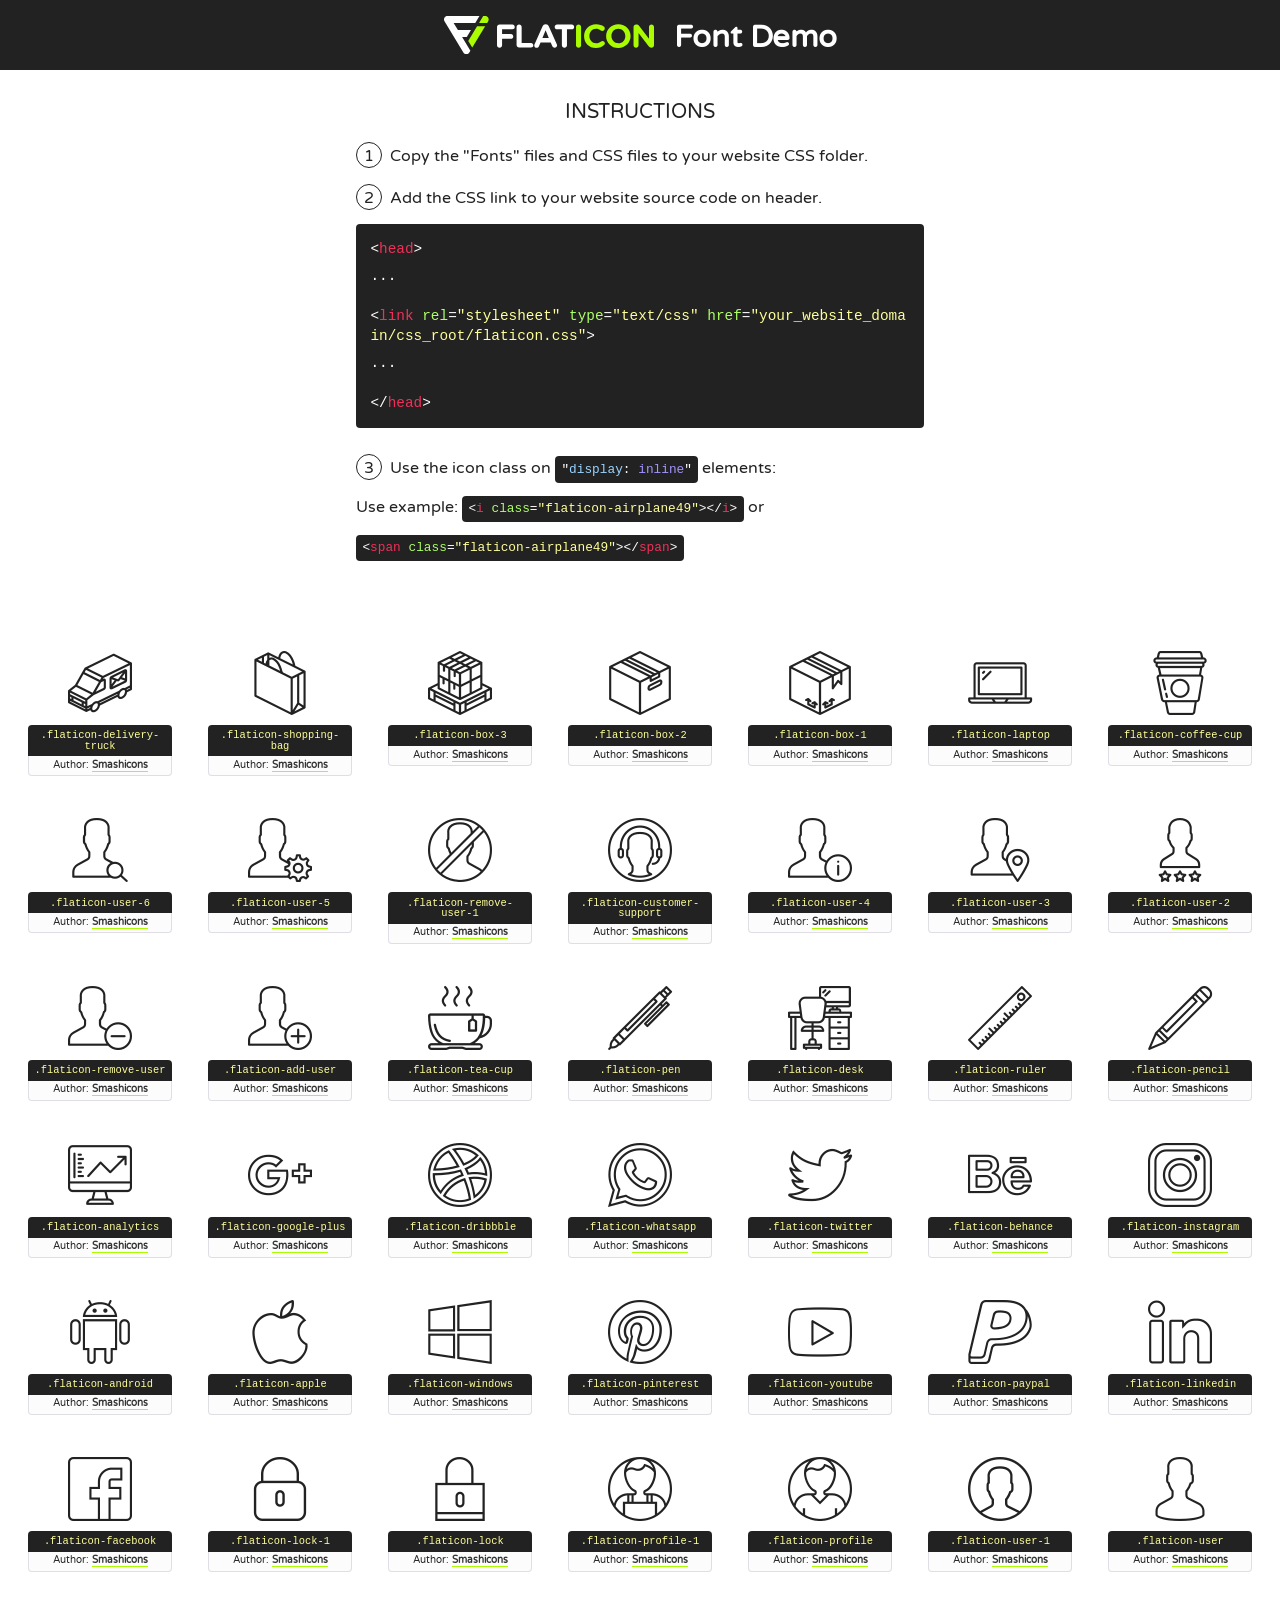
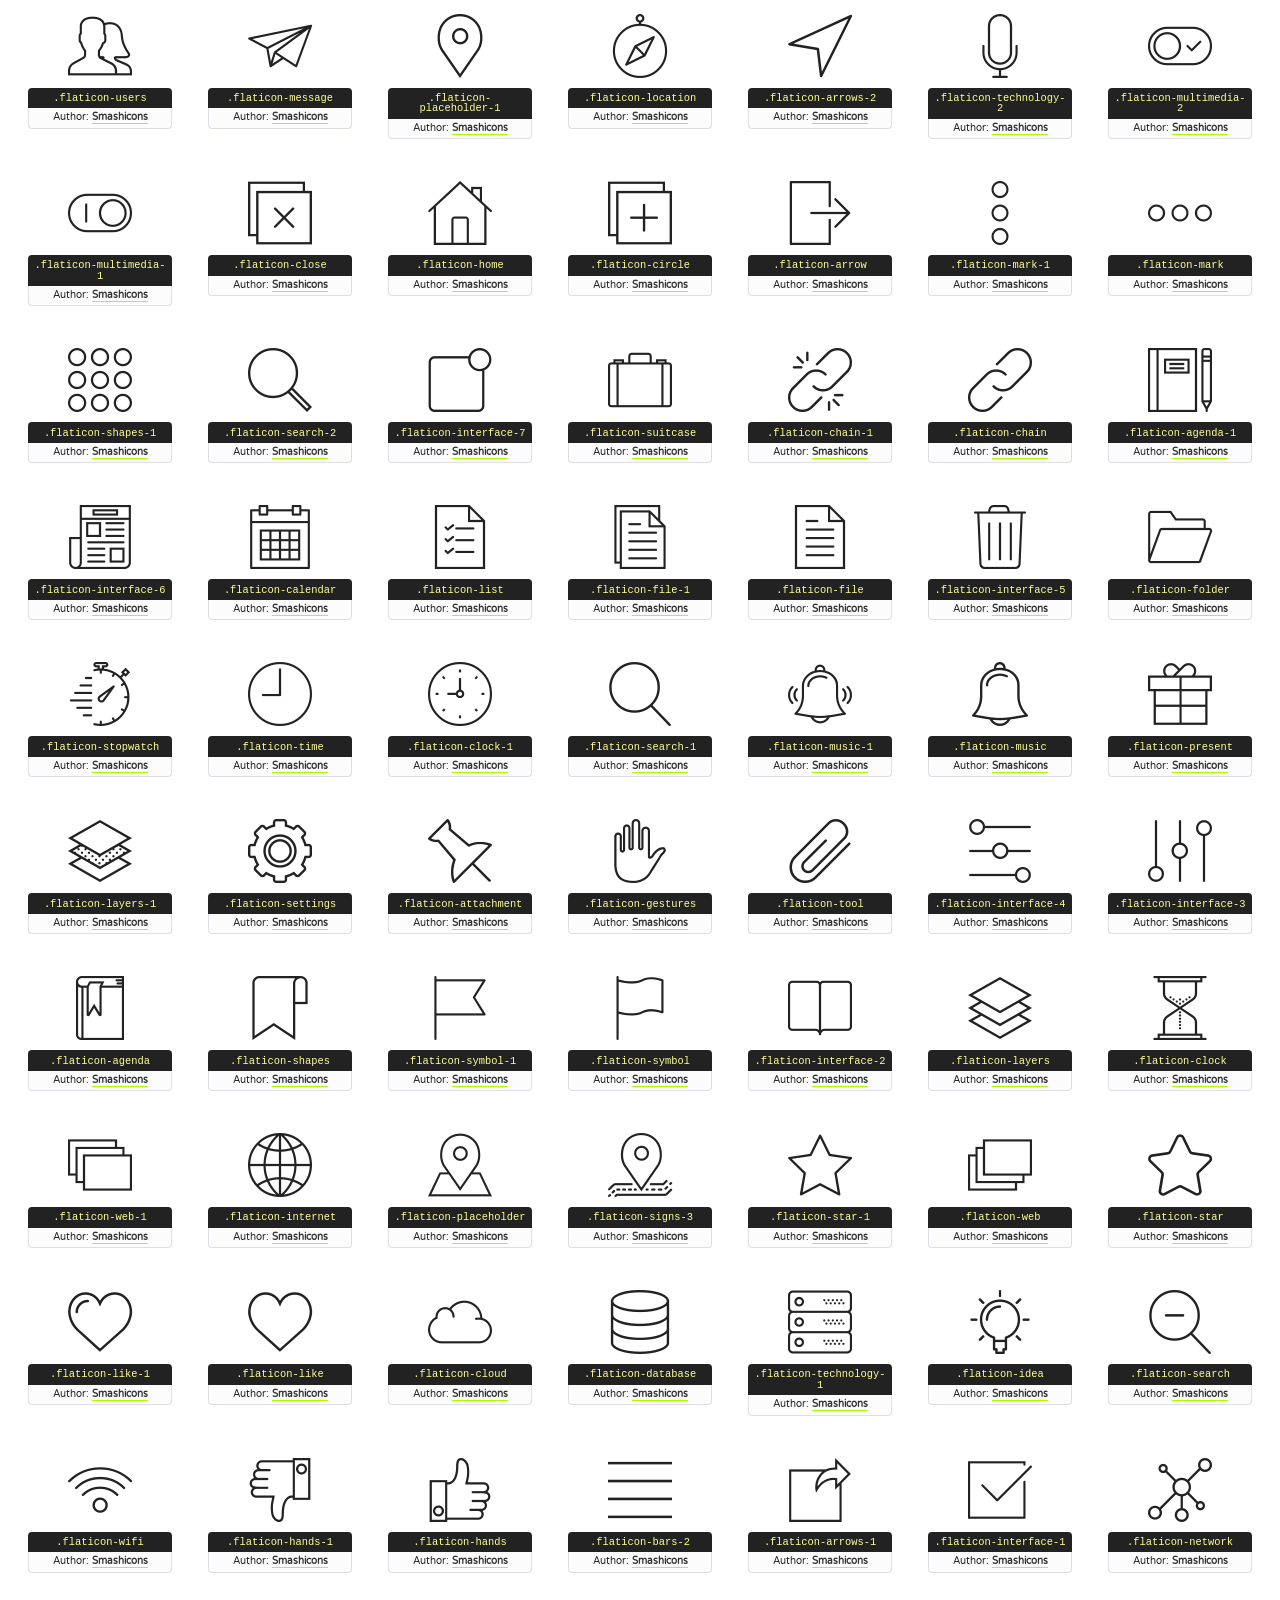
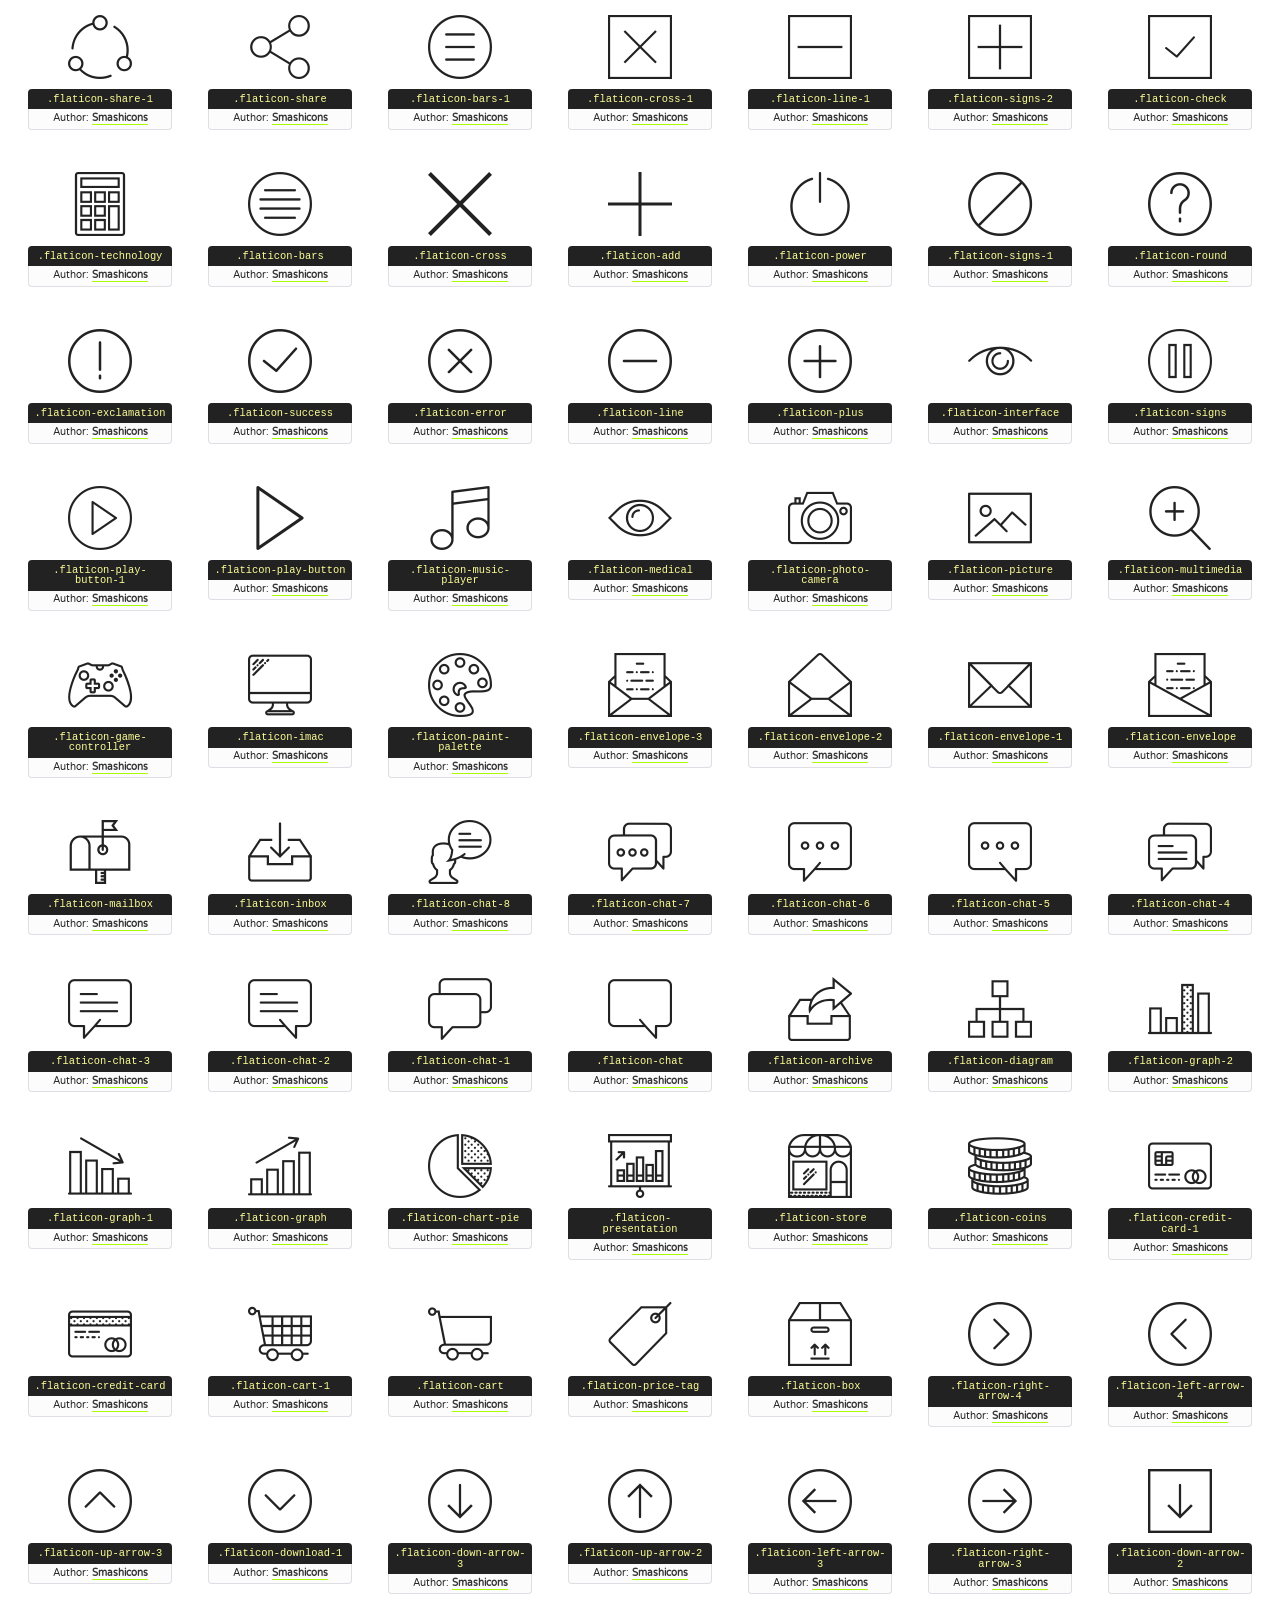
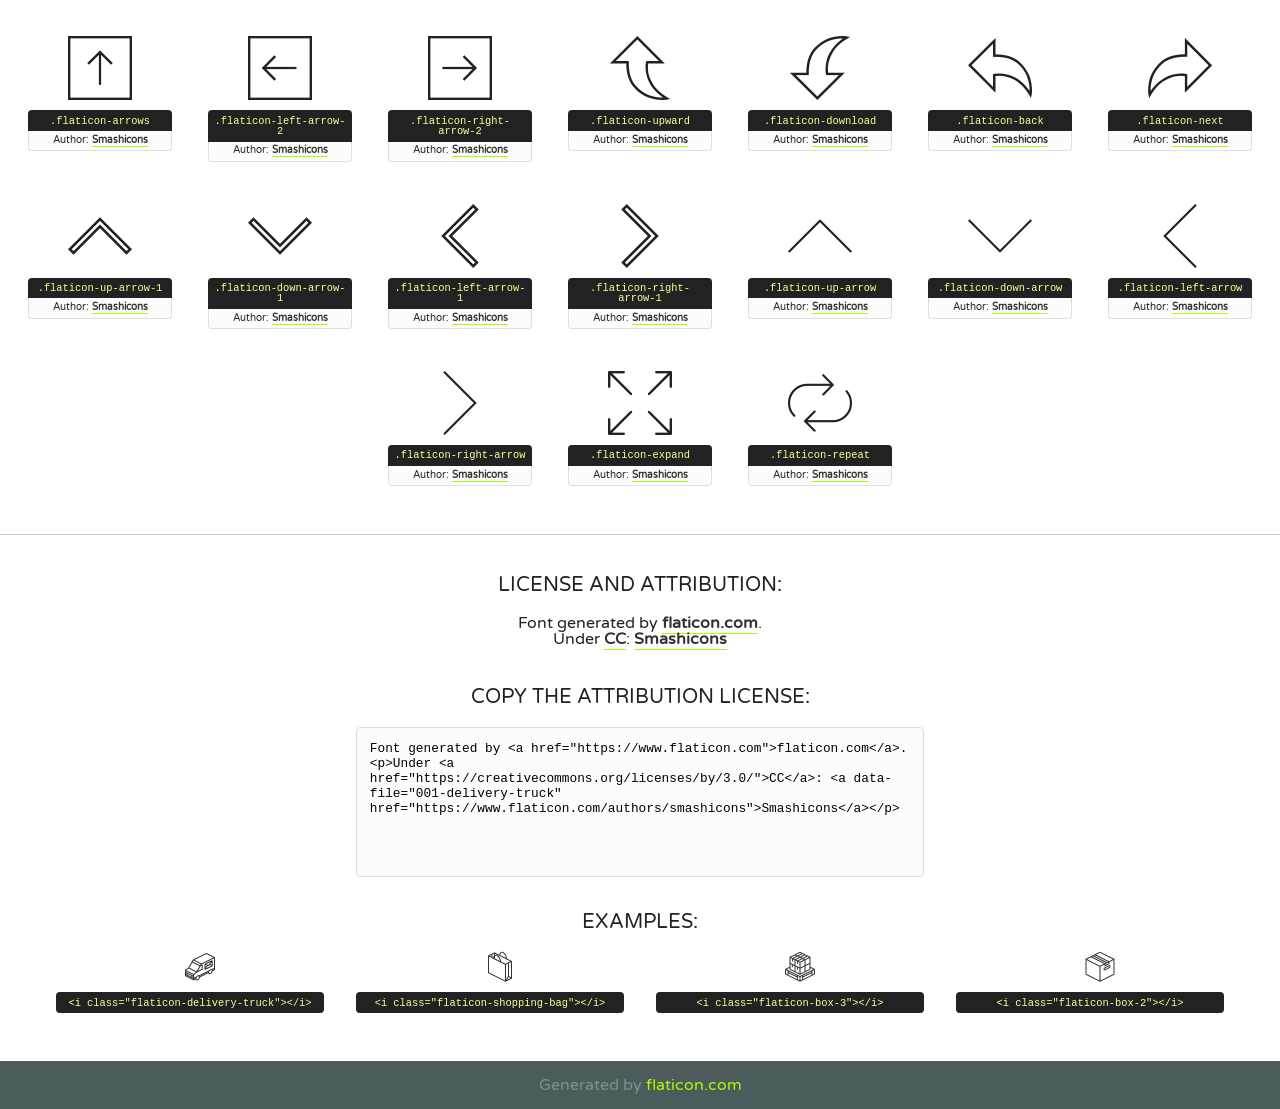
<file: fonts/flaticon/flaticon.html>
<!DOCTYPE html>
<!--
  Flaticon icon font: Flaticon
  Creation date: 13/03/2018 03:24
-->
<html lang="en">
<!DOCTYPE html>
<html lang="en">

<head>
    <title>Flaticon WebFont</title>
    <link href="http://fonts.googleapis.com/css?family=Varela+Round" rel="stylesheet" type="text/css" />
    <link rel="stylesheet" type="text/css" href="flaticon.css">
    <meta charset="UTF-8">
    <style>
    html, body, div, span, applet, object, iframe,
    h1, h2, h3, h4, h5, h6, p, blockquote, pre,
    a, abbr, acronym, address, big, cite, code,
    del, dfn, em, img, ins, kbd, q, s, samp,
    small, strike, strong, sub, sup, tt, var,
    b, u, i, center,
    dl, dt, dd, ol, ul, li,
    fieldset, form, label, legend,
    table, caption, tbody, tfoot, thead, tr, th, td,
    article, aside, canvas, details, embed, 
    figure, figcaption, footer, header, hgroup, 
    menu, nav, output, ruby, section, summary,
    time, mark, audio, video {
        margin: 0;
        padding: 0;
        border: 0;
        font-size: 100%;
        font: inherit;
        vertical-align: baseline;
    }
    /* HTML5 display-role reset for older browsers */
    article, aside, details, figcaption, figure, 
    footer, header, hgroup, menu, nav, section {
        display: block;
    }
    body {
        line-height: 1;
    }
    ol, ul {
        list-style: none;
    }
    blockquote, q {
        quotes: none;
    }
    blockquote:before, blockquote:after,
    q:before, q:after {
        content: '';
        content: none;
    }
    table {
        border-collapse: collapse;
        border-spacing: 0;
    }
    body {
        font-family: 'Varela Round', Helvetica, Arial, sans-serif;
        font-size: 16px;
        color: #222;
    }
    a {
        color: #333;
        border-bottom: 1px solid #a9fd00;
        font-weight: bold;
        text-decoration: none;
    }
    * {
        -moz-box-sizing: border-box;
        -webkit-box-sizing: border-box;
        box-sizing: border-box;
        margin: 0;
        padding: 0;
    }
    [class^="flaticon-"]:before, [class*=" flaticon-"]:before, [class^="flaticon-"]:after, [class*=" flaticon-"]:after {
        font-family: Flaticon;
        font-size: 30px;
        font-style: normal;
        margin-left: 20px;
        color: #333;
    }
    .wrapper {
        max-width: 600px;
        margin: auto;
        padding: 0 1em;
    }
    .title {
        font-size: 1.25em;
        text-align: center;
        margin-bottom: 1em;
        text-transform: uppercase;
    }
    header {
        text-align: center;
        background-color: #222;
        color: #fff;
        padding: 1em;
    }
    header .logo {
        width: 210px;
        height: 38px;
        display: inline-block;
        vertical-align: middle;
        margin-right: 1em;
        border: none;
    }
    header strong {
        font-size: 1.95em;
        font-weight: bold;
        vertical-align: middle;
        margin-top: 5px;
        display: inline-block;
    }
    .demo {
        margin: 2em auto;
        line-height: 1.25em;
    }
    .demo ul li {
        margin-bottom: 1em;
    }
    .demo ul li .num {
        color: #222;
        border-radius: 20px;
        display: inline-block;
        width: 26px;
        padding: 3px;
        height: 26px;
        text-align: center;
        margin-right: 0.5em;
        border: 1px solid #222;
    }
    .demo ul li code {
        background-color: #222;
        border-radius: 4px;
        padding: 0.25em 0.5em;
        display: inline-block;
        color: #fff;
        font-family: Consolas,Monaco,Lucida Console,Liberation Mono,DejaVu Sans Mono,Bitstream Vera Sans Mono,Courier New, monospace;
        font-weight: lighter;
        margin-top: 1em;
        font-size: 0.8em;
        word-break: break-all;
    }
    .demo ul li code.big {
        padding: 1em;
        font-size: 0.9em;
    }
    .demo ul li code .red {
        color: #EF3159;
    }
    .demo ul li code .green {
        color: #ACFF65;
    }
    .demo ul li code .yellow {
        color: #FFFF99;
    }
    .demo ul li code .blue {
        color: #99D3FF;
    }
    .demo ul li code .purple {
        color: #A295FF;
    }
    .demo ul li code .dots {
        margin-top: 0.5em;
        display: block;
    }
    #glyphs {
        border-bottom: 1px solid #ccc;
        padding: 2em 0;
        text-align: center;
    }
    .glyph {
        display: inline-block;
        width: 9em;
        margin: 1em;
        text-align: center;
        vertical-align: top;
        background: #FFF;
    }
    .glyph .glyph-icon {
        padding: 10px;
        display: block;
        font-family:"Flaticon";
        font-size: 64px;
        line-height: 1;
    }
    .glyph .glyph-icon:before {
        font-size: 64px;
        color: #222;
        margin-left: 0;
    }
    .class-name {
        font-size: 0.65em;
        background-color: #222;
        color: #fff;
        border-radius: 4px 4px 0 0;
        padding: 0.5em;
        color: #FFFF99;
        font-family: Consolas,Monaco,Lucida Console,Liberation Mono,DejaVu Sans Mono,Bitstream Vera Sans Mono,Courier New, monospace;
    }
    .author-name {
        font-size: 0.6em;
        background-color: #fcfcfd;
        border: 1px solid #DEDEE4;
        border-top: 0;
        border-radius: 0 0 4px 4px;
        padding: 0.5em;
    }
    .class-name:last-child {
        font-size: 10px;
        color:#888;
    }
    .class-name:last-child a {
        font-size: 10px;
        color:#555;
    }
    .class-name:last-child a:hover {
        color:#a9fd00;
    }
    .glyph > input {
        display: block;
        width: 100px;
        margin: 5px auto;
        text-align: center;
        font-size: 12px;
        cursor: text;
    }
    .glyph > input.icon-input {
        font-family:"Flaticon";
        font-size: 16px;
        margin-bottom: 10px;
    }
    .attribution .title {
        margin-top: 2em;
    }
    .attribution textarea {
        background-color: #fcfcfd;
        padding: 1em;
        border: none;
        box-shadow: none;
        border: 1px solid #DEDEE4;
        border-radius: 4px;
        resize: none;
        width: 100%;
        height: 150px;
        font-size: 0.8em;
        font-family: Consolas,Monaco,Lucida Console,Liberation Mono,DejaVu Sans Mono,Bitstream Vera Sans Mono,Courier New, monospace;
        -webkit-appearance: none;
    }
    .iconsuse {
        margin: 2em auto;
        text-align: center;
        max-width: 1200px;
    }
    .iconsuse:after {
        content: '';
        display: table;
        clear: both;
    }
    .iconsuse .image {
        float: left;
        width: 25%;
        padding: 0 1em;
    }
    .iconsuse .image p {
        margin-bottom: 1em;
    }
    .iconsuse .image span {
        display: block;
        font-size: 0.65em;
        background-color: #222;
        color: #fff;
        border-radius: 4px;
        padding: 0.5em;
        color: #FFFF99;
        margin-top: 1em;
        font-family: Consolas,Monaco,Lucida Console,Liberation Mono,DejaVu Sans Mono,Bitstream Vera Sans Mono,Courier New, monospace;
    }
    #footer {
        text-align: center;
        background-color: #4C5B5C;
        color: #7c9192;
        padding: 1em;
    }
    #footer a {
        border: none;
        color: #a9fd00;
        font-weight: normal;
    }
    @media (max-width: 960px) {
        .iconsuse .image {
            width: 50%;
        }
    }
    @media (max-width: 560px) {
        .iconsuse .image {
            width: 100%;
        }
    }
    </style>
</head>

<body class="characters-off">

    <header>
        <a href="https://www.flaticon.com" target="_blank" class="logo">
            <svg version="1.1" xmlns="http://www.w3.org/2000/svg" xmlns:xlink="http://www.w3.org/1999/xlink" xmlns:a="http://ns.adobe.com/AdobeSVGViewerExtensions/3.0/" viewBox="0 0 560.875 102.036" enable-background="new 0 0 560.875 102.036" xml:space="preserve">
                <defs>
                </defs>
                <g>
                    <g class="letters">
                        <path fill="#ffffff" d="M141.596,29.675c0-3.777,2.985-6.767,6.764-6.767h34.438c3.426,0,6.15,2.728,6.15,6.15
                        c0,3.43-2.724,6.149-6.15,6.149h-27.674v13.091h23.719c3.429,0,6.151,2.724,6.151,6.15c0,3.43-2.723,6.149-6.151,6.149h-23.719
                        v17.574c0,3.773-2.986,6.761-6.764,6.761c-3.779,0-6.764-2.989-6.764-6.761V29.675z"></path>
                        <path fill="#ffffff" d="M193.844,29.149c0-3.781,2.985-6.767,6.764-6.767c3.776,0,6.763,2.985,6.763,6.767v42.957h25.039
                        c3.426,0,6.149,2.726,6.149,6.153c0,3.425-2.723,6.15-6.149,6.15h-31.802c-3.779,0-6.764-2.986-6.764-6.768V29.149z"></path>
                        <path fill="#ffffff" d="M241.891,75.71l21.438-48.407c1.492-3.341,4.215-5.357,7.906-5.357h0.792
                        c3.686,0,6.323,2.017,7.815,5.357l21.439,48.407c0.436,0.967,0.701,1.845,0.701,2.723c0,3.602-2.809,6.501-6.414,6.501
                        c-3.161,0-5.269-1.845-6.499-4.655l-4.132-9.661h-27.059l-4.301,10.102c-1.144,2.631-3.426,4.214-6.237,4.214
                        c-3.517,0-6.24-2.81-6.24-6.325C241.1,77.64,241.451,76.677,241.891,75.71z M279.932,58.666l-8.521-20.297l-8.526,20.297H279.932
                        z"></path>
                        <path fill="#ffffff" d="M314.864,35.387H301.86c-3.429,0-6.239-2.813-6.239-6.238c0-3.429,2.811-6.24,6.239-6.24h39.533
                        c3.426,0,6.237,2.811,6.237,6.24c0,3.425-2.811,6.238-6.237,6.238h-13.001v42.785c0,3.773-2.99,6.761-6.764,6.761
                        c-3.779,0-6.764-2.989-6.764-6.761V35.387z"></path>
                        <path fill="#A9FD00" d="M352.615,29.149c0-3.781,2.985-6.767,6.767-6.767c3.774,0,6.761,2.985,6.761,6.767v49.024
                        c0,3.773-2.987,6.761-6.761,6.761c-3.781,0-6.767-2.989-6.767-6.761V29.149z"></path>
                        <path fill="#A9FD00" d="M374.132,53.836v-0.179c0-17.481,13.178-31.801,32.065-31.801c9.22,0,15.459,2.458,20.557,6.238
                        c1.402,1.054,2.637,2.985,2.637,5.357c0,3.692-2.985,6.59-6.681,6.59c-1.845,0-3.071-0.702-4.044-1.319
                        c-3.776-2.813-7.729-4.393-12.562-4.393c-10.364,0-17.831,8.611-17.831,19.154v0.173c0,10.542,7.291,19.329,17.831,19.329
                        c5.715,0,9.492-1.756,13.359-4.834c1.049-0.874,2.458-1.491,4.039-1.491c3.429,0,6.325,2.813,6.325,6.236
                        c0,2.106-1.056,3.78-2.282,4.834c-5.539,4.834-12.036,7.733-21.878,7.733C387.572,85.464,374.132,71.493,374.132,53.836z"></path>
                        <path fill="#A9FD00" d="M433.009,53.836v-0.179c0-17.481,13.79-31.801,32.766-31.801c18.981,0,32.592,14.143,32.592,31.628v0.173
                        c0,17.483-13.785,31.807-32.769,31.807C446.625,85.464,433.009,71.32,433.009,53.836z M484.224,53.836v-0.179
                        c0-10.539-7.725-19.326-18.626-19.326c-10.893,0-18.449,8.611-18.449,19.154v0.173c0,10.542,7.73,19.329,18.626,19.329
                        C476.676,72.986,484.224,64.378,484.224,53.836z"></path>
                        <path fill="#A9FD00" d="M506.233,29.321c0-3.774,2.99-6.763,6.767-6.763h1.401c3.252,0,5.183,1.583,7.029,3.953l26.093,34.265
                        V29.059c0-3.692,2.99-6.677,6.681-6.677c3.683,0,6.671,2.985,6.671,6.677v48.934c0,3.78-2.987,6.765-6.764,6.765h-0.436
                        c-3.257,0-5.188-1.581-7.034-3.953l-27.056-35.492v32.944c0,3.687-2.985,6.676-6.678,6.676c-3.683,0-6.673-2.989-6.673-6.676
                        V29.321z"></path>
                    </g>
                    <g class="insignia">
                        <path fill="#ffffff" d="M48.372,56.137h12.517l11.156-18.537H37.186L25.688,18.539h57.825L94.668,0H9.271
                        C5.925,0,2.842,1.801,1.198,4.716c-1.644,2.907-1.593,6.482,0.134,9.343l50.38,83.501c1.678,2.781,4.689,4.476,7.938,4.476
                        c3.246,0,6.257-1.695,7.935-4.476l2.898-4.804L48.372,56.137z"></path>
                        <g class="i">
                            <path fill="#A9FD00" d="M93.575,18.539h0.031v0.004l21.652,0.004l2.705-4.488c1.727-2.861,1.778-6.436,0.133-9.343
                            C116.454,1.801,113.371,0,110.026,0h-5.294L93.575,18.539z"></path>
                            <polygon fill="#A9FD00" points="88.291,27.356 64.725,66.486 75.519,84.404 109.942,27.356"></polygon>
                        </g>
                    </g>
                </g>
            </svg>
        </a>
        <strong>Font Demo</strong>
    </header>


    <section class="demo wrapper">

        <p class="title">Instructions</p>

        <ul>
            <li>
                <span class="num">1</span>Copy the "Fonts" files and CSS files to your website CSS folder.
            </li>
            <li>
                <span class="num">2</span>Add the CSS link to your website source code on header.
                <code class="big">
                    &lt;<span class="red">head</span>&gt;
                    <br/><span class="dots">...</span>
                    <br/>&lt;<span class="red">link</span> <span class="green">rel</span>=<span class="yellow">"stylesheet"</span> <span class="green">type</span>=<span class="yellow">"text/css"</span> <span class="green">href</span>=<span class="yellow">"your_website_domain/css_root/flaticon.css"</span>&gt;
                    <br/><span class="dots">...</span>
                    <br/>&lt;/<span class="red">head</span>&gt;
                </code>
            </li>

            <li>
                <p>
                    <span class="num">3</span>Use the icon class on <code>"<span class="blue">display</span>:<span class="purple"> inline</span>"</code> elements:
                    <br />
                    Use example: <code>&lt;<span class="red">i</span> <span class="green">class</span>=<span class="yellow">&quot;flaticon-airplane49&quot;</span>&gt;&lt;/<span class="red">i</span>&gt;</code> or <code>&lt;<span class="red">span</span> <span class="green">class</span>=<span class="yellow">&quot;flaticon-airplane49&quot;</span>&gt;&lt;/<span class="red">span</span>&gt;</code>
            </li>
        </ul>

    </section>




   <section id="glyphs">          
    
      
        <div class="glyph"><div class="glyph-icon flaticon-delivery-truck"></div>
            <div class="class-name">.flaticon-delivery-truck</div>
            <div class="author-name">Author: <a data-file="001-delivery-truck" href="https://www.flaticon.com/authors/smashicons">Smashicons</a> </div> 
        </div>        
        
        <div class="glyph"><div class="glyph-icon flaticon-shopping-bag"></div>
            <div class="class-name">.flaticon-shopping-bag</div>
            <div class="author-name">Author: <a data-file="002-shopping-bag" href="https://www.flaticon.com/authors/smashicons">Smashicons</a> </div> 
        </div>        
        
        <div class="glyph"><div class="glyph-icon flaticon-box-3"></div>
            <div class="class-name">.flaticon-box-3</div>
            <div class="author-name">Author: <a data-file="003-box-3" href="https://www.flaticon.com/authors/smashicons">Smashicons</a> </div> 
        </div>        
        
        <div class="glyph"><div class="glyph-icon flaticon-box-2"></div>
            <div class="class-name">.flaticon-box-2</div>
            <div class="author-name">Author: <a data-file="004-box-2" href="https://www.flaticon.com/authors/smashicons">Smashicons</a> </div> 
        </div>        
        
        <div class="glyph"><div class="glyph-icon flaticon-box-1"></div>
            <div class="class-name">.flaticon-box-1</div>
            <div class="author-name">Author: <a data-file="005-box-1" href="https://www.flaticon.com/authors/smashicons">Smashicons</a> </div> 
        </div>        
        
        <div class="glyph"><div class="glyph-icon flaticon-laptop"></div>
            <div class="class-name">.flaticon-laptop</div>
            <div class="author-name">Author: <a data-file="006-laptop" href="https://www.flaticon.com/authors/smashicons">Smashicons</a> </div> 
        </div>        
        
        <div class="glyph"><div class="glyph-icon flaticon-coffee-cup"></div>
            <div class="class-name">.flaticon-coffee-cup</div>
            <div class="author-name">Author: <a data-file="007-coffee-cup" href="https://www.flaticon.com/authors/smashicons">Smashicons</a> </div> 
        </div>        
        
        <div class="glyph"><div class="glyph-icon flaticon-user-6"></div>
            <div class="class-name">.flaticon-user-6</div>
            <div class="author-name">Author: <a data-file="008-user-6" href="https://www.flaticon.com/authors/smashicons">Smashicons</a> </div> 
        </div>        
        
        <div class="glyph"><div class="glyph-icon flaticon-user-5"></div>
            <div class="class-name">.flaticon-user-5</div>
            <div class="author-name">Author: <a data-file="009-user-5" href="https://www.flaticon.com/authors/smashicons">Smashicons</a> </div> 
        </div>        
        
        <div class="glyph"><div class="glyph-icon flaticon-remove-user-1"></div>
            <div class="class-name">.flaticon-remove-user-1</div>
            <div class="author-name">Author: <a data-file="010-remove-user-1" href="https://www.flaticon.com/authors/smashicons">Smashicons</a> </div> 
        </div>        
        
        <div class="glyph"><div class="glyph-icon flaticon-customer-support"></div>
            <div class="class-name">.flaticon-customer-support</div>
            <div class="author-name">Author: <a data-file="011-customer-support" href="https://www.flaticon.com/authors/smashicons">Smashicons</a> </div> 
        </div>        
        
        <div class="glyph"><div class="glyph-icon flaticon-user-4"></div>
            <div class="class-name">.flaticon-user-4</div>
            <div class="author-name">Author: <a data-file="012-user-4" href="https://www.flaticon.com/authors/smashicons">Smashicons</a> </div> 
        </div>        
        
        <div class="glyph"><div class="glyph-icon flaticon-user-3"></div>
            <div class="class-name">.flaticon-user-3</div>
            <div class="author-name">Author: <a data-file="013-user-3" href="https://www.flaticon.com/authors/smashicons">Smashicons</a> </div> 
        </div>        
        
        <div class="glyph"><div class="glyph-icon flaticon-user-2"></div>
            <div class="class-name">.flaticon-user-2</div>
            <div class="author-name">Author: <a data-file="014-user-2" href="https://www.flaticon.com/authors/smashicons">Smashicons</a> </div> 
        </div>        
        
        <div class="glyph"><div class="glyph-icon flaticon-remove-user"></div>
            <div class="class-name">.flaticon-remove-user</div>
            <div class="author-name">Author: <a data-file="015-remove-user" href="https://www.flaticon.com/authors/smashicons">Smashicons</a> </div> 
        </div>        
        
        <div class="glyph"><div class="glyph-icon flaticon-add-user"></div>
            <div class="class-name">.flaticon-add-user</div>
            <div class="author-name">Author: <a data-file="016-add-user" href="https://www.flaticon.com/authors/smashicons">Smashicons</a> </div> 
        </div>        
        
        <div class="glyph"><div class="glyph-icon flaticon-tea-cup"></div>
            <div class="class-name">.flaticon-tea-cup</div>
            <div class="author-name">Author: <a data-file="017-tea-cup" href="https://www.flaticon.com/authors/smashicons">Smashicons</a> </div> 
        </div>        
        
        <div class="glyph"><div class="glyph-icon flaticon-pen"></div>
            <div class="class-name">.flaticon-pen</div>
            <div class="author-name">Author: <a data-file="018-pen" href="https://www.flaticon.com/authors/smashicons">Smashicons</a> </div> 
        </div>        
        
        <div class="glyph"><div class="glyph-icon flaticon-desk"></div>
            <div class="class-name">.flaticon-desk</div>
            <div class="author-name">Author: <a data-file="019-desk" href="https://www.flaticon.com/authors/smashicons">Smashicons</a> </div> 
        </div>        
        
        <div class="glyph"><div class="glyph-icon flaticon-ruler"></div>
            <div class="class-name">.flaticon-ruler</div>
            <div class="author-name">Author: <a data-file="020-ruler" href="https://www.flaticon.com/authors/smashicons">Smashicons</a> </div> 
        </div>        
        
        <div class="glyph"><div class="glyph-icon flaticon-pencil"></div>
            <div class="class-name">.flaticon-pencil</div>
            <div class="author-name">Author: <a data-file="021-pencil" href="https://www.flaticon.com/authors/smashicons">Smashicons</a> </div> 
        </div>        
        
        <div class="glyph"><div class="glyph-icon flaticon-analytics"></div>
            <div class="class-name">.flaticon-analytics</div>
            <div class="author-name">Author: <a data-file="022-analytics" href="https://www.flaticon.com/authors/smashicons">Smashicons</a> </div> 
        </div>        
        
        <div class="glyph"><div class="glyph-icon flaticon-google-plus"></div>
            <div class="class-name">.flaticon-google-plus</div>
            <div class="author-name">Author: <a data-file="023-google-plus" href="https://www.flaticon.com/authors/smashicons">Smashicons</a> </div> 
        </div>        
        
        <div class="glyph"><div class="glyph-icon flaticon-dribbble"></div>
            <div class="class-name">.flaticon-dribbble</div>
            <div class="author-name">Author: <a data-file="024-dribbble" href="https://www.flaticon.com/authors/smashicons">Smashicons</a> </div> 
        </div>        
        
        <div class="glyph"><div class="glyph-icon flaticon-whatsapp"></div>
            <div class="class-name">.flaticon-whatsapp</div>
            <div class="author-name">Author: <a data-file="025-whatsapp" href="https://www.flaticon.com/authors/smashicons">Smashicons</a> </div> 
        </div>        
        
        <div class="glyph"><div class="glyph-icon flaticon-twitter"></div>
            <div class="class-name">.flaticon-twitter</div>
            <div class="author-name">Author: <a data-file="026-twitter" href="https://www.flaticon.com/authors/smashicons">Smashicons</a> </div> 
        </div>        
        
        <div class="glyph"><div class="glyph-icon flaticon-behance"></div>
            <div class="class-name">.flaticon-behance</div>
            <div class="author-name">Author: <a data-file="027-behance" href="https://www.flaticon.com/authors/smashicons">Smashicons</a> </div> 
        </div>        
        
        <div class="glyph"><div class="glyph-icon flaticon-instagram"></div>
            <div class="class-name">.flaticon-instagram</div>
            <div class="author-name">Author: <a data-file="028-instagram" href="https://www.flaticon.com/authors/smashicons">Smashicons</a> </div> 
        </div>        
        
        <div class="glyph"><div class="glyph-icon flaticon-android"></div>
            <div class="class-name">.flaticon-android</div>
            <div class="author-name">Author: <a data-file="029-android" href="https://www.flaticon.com/authors/smashicons">Smashicons</a> </div> 
        </div>        
        
        <div class="glyph"><div class="glyph-icon flaticon-apple"></div>
            <div class="class-name">.flaticon-apple</div>
            <div class="author-name">Author: <a data-file="030-apple" href="https://www.flaticon.com/authors/smashicons">Smashicons</a> </div> 
        </div>        
        
        <div class="glyph"><div class="glyph-icon flaticon-windows"></div>
            <div class="class-name">.flaticon-windows</div>
            <div class="author-name">Author: <a data-file="031-windows" href="https://www.flaticon.com/authors/smashicons">Smashicons</a> </div> 
        </div>        
        
        <div class="glyph"><div class="glyph-icon flaticon-pinterest"></div>
            <div class="class-name">.flaticon-pinterest</div>
            <div class="author-name">Author: <a data-file="032-pinterest" href="https://www.flaticon.com/authors/smashicons">Smashicons</a> </div> 
        </div>        
        
        <div class="glyph"><div class="glyph-icon flaticon-youtube"></div>
            <div class="class-name">.flaticon-youtube</div>
            <div class="author-name">Author: <a data-file="033-youtube" href="https://www.flaticon.com/authors/smashicons">Smashicons</a> </div> 
        </div>        
        
        <div class="glyph"><div class="glyph-icon flaticon-paypal"></div>
            <div class="class-name">.flaticon-paypal</div>
            <div class="author-name">Author: <a data-file="034-paypal" href="https://www.flaticon.com/authors/smashicons">Smashicons</a> </div> 
        </div>        
        
        <div class="glyph"><div class="glyph-icon flaticon-linkedin"></div>
            <div class="class-name">.flaticon-linkedin</div>
            <div class="author-name">Author: <a data-file="035-linkedin" href="https://www.flaticon.com/authors/smashicons">Smashicons</a> </div> 
        </div>        
        
        <div class="glyph"><div class="glyph-icon flaticon-facebook"></div>
            <div class="class-name">.flaticon-facebook</div>
            <div class="author-name">Author: <a data-file="036-facebook" href="https://www.flaticon.com/authors/smashicons">Smashicons</a> </div> 
        </div>        
        
        <div class="glyph"><div class="glyph-icon flaticon-lock-1"></div>
            <div class="class-name">.flaticon-lock-1</div>
            <div class="author-name">Author: <a data-file="037-lock-1" href="https://www.flaticon.com/authors/smashicons">Smashicons</a> </div> 
        </div>        
        
        <div class="glyph"><div class="glyph-icon flaticon-lock"></div>
            <div class="class-name">.flaticon-lock</div>
            <div class="author-name">Author: <a data-file="038-lock" href="https://www.flaticon.com/authors/smashicons">Smashicons</a> </div> 
        </div>        
        
        <div class="glyph"><div class="glyph-icon flaticon-profile-1"></div>
            <div class="class-name">.flaticon-profile-1</div>
            <div class="author-name">Author: <a data-file="039-profile-1" href="https://www.flaticon.com/authors/smashicons">Smashicons</a> </div> 
        </div>        
        
        <div class="glyph"><div class="glyph-icon flaticon-profile"></div>
            <div class="class-name">.flaticon-profile</div>
            <div class="author-name">Author: <a data-file="040-profile" href="https://www.flaticon.com/authors/smashicons">Smashicons</a> </div> 
        </div>        
        
        <div class="glyph"><div class="glyph-icon flaticon-user-1"></div>
            <div class="class-name">.flaticon-user-1</div>
            <div class="author-name">Author: <a data-file="041-user-1" href="https://www.flaticon.com/authors/smashicons">Smashicons</a> </div> 
        </div>        
        
        <div class="glyph"><div class="glyph-icon flaticon-user"></div>
            <div class="class-name">.flaticon-user</div>
            <div class="author-name">Author: <a data-file="042-user" href="https://www.flaticon.com/authors/smashicons">Smashicons</a> </div> 
        </div>        
        
        <div class="glyph"><div class="glyph-icon flaticon-users"></div>
            <div class="class-name">.flaticon-users</div>
            <div class="author-name">Author: <a data-file="043-users" href="https://www.flaticon.com/authors/smashicons">Smashicons</a> </div> 
        </div>        
        
        <div class="glyph"><div class="glyph-icon flaticon-message"></div>
            <div class="class-name">.flaticon-message</div>
            <div class="author-name">Author: <a data-file="044-message" href="https://www.flaticon.com/authors/smashicons">Smashicons</a> </div> 
        </div>        
        
        <div class="glyph"><div class="glyph-icon flaticon-placeholder-1"></div>
            <div class="class-name">.flaticon-placeholder-1</div>
            <div class="author-name">Author: <a data-file="045-placeholder-1" href="https://www.flaticon.com/authors/smashicons">Smashicons</a> </div> 
        </div>        
        
        <div class="glyph"><div class="glyph-icon flaticon-location"></div>
            <div class="class-name">.flaticon-location</div>
            <div class="author-name">Author: <a data-file="046-location" href="https://www.flaticon.com/authors/smashicons">Smashicons</a> </div> 
        </div>        
        
        <div class="glyph"><div class="glyph-icon flaticon-arrows-2"></div>
            <div class="class-name">.flaticon-arrows-2</div>
            <div class="author-name">Author: <a data-file="047-arrows-2" href="https://www.flaticon.com/authors/smashicons">Smashicons</a> </div> 
        </div>        
        
        <div class="glyph"><div class="glyph-icon flaticon-technology-2"></div>
            <div class="class-name">.flaticon-technology-2</div>
            <div class="author-name">Author: <a data-file="048-technology-2" href="https://www.flaticon.com/authors/smashicons">Smashicons</a> </div> 
        </div>        
        
        <div class="glyph"><div class="glyph-icon flaticon-multimedia-2"></div>
            <div class="class-name">.flaticon-multimedia-2</div>
            <div class="author-name">Author: <a data-file="049-multimedia-2" href="https://www.flaticon.com/authors/smashicons">Smashicons</a> </div> 
        </div>        
        
        <div class="glyph"><div class="glyph-icon flaticon-multimedia-1"></div>
            <div class="class-name">.flaticon-multimedia-1</div>
            <div class="author-name">Author: <a data-file="050-multimedia-1" href="https://www.flaticon.com/authors/smashicons">Smashicons</a> </div> 
        </div>        
        
        <div class="glyph"><div class="glyph-icon flaticon-close"></div>
            <div class="class-name">.flaticon-close</div>
            <div class="author-name">Author: <a data-file="051-close" href="https://www.flaticon.com/authors/smashicons">Smashicons</a> </div> 
        </div>        
        
        <div class="glyph"><div class="glyph-icon flaticon-home"></div>
            <div class="class-name">.flaticon-home</div>
            <div class="author-name">Author: <a data-file="052-home" href="https://www.flaticon.com/authors/smashicons">Smashicons</a> </div> 
        </div>        
        
        <div class="glyph"><div class="glyph-icon flaticon-circle"></div>
            <div class="class-name">.flaticon-circle</div>
            <div class="author-name">Author: <a data-file="053-circle" href="https://www.flaticon.com/authors/smashicons">Smashicons</a> </div> 
        </div>        
        
        <div class="glyph"><div class="glyph-icon flaticon-arrow"></div>
            <div class="class-name">.flaticon-arrow</div>
            <div class="author-name">Author: <a data-file="054-arrow" href="https://www.flaticon.com/authors/smashicons">Smashicons</a> </div> 
        </div>        
        
        <div class="glyph"><div class="glyph-icon flaticon-mark-1"></div>
            <div class="class-name">.flaticon-mark-1</div>
            <div class="author-name">Author: <a data-file="055-mark-1" href="https://www.flaticon.com/authors/smashicons">Smashicons</a> </div> 
        </div>        
        
        <div class="glyph"><div class="glyph-icon flaticon-mark"></div>
            <div class="class-name">.flaticon-mark</div>
            <div class="author-name">Author: <a data-file="056-mark" href="https://www.flaticon.com/authors/smashicons">Smashicons</a> </div> 
        </div>        
        
        <div class="glyph"><div class="glyph-icon flaticon-shapes-1"></div>
            <div class="class-name">.flaticon-shapes-1</div>
            <div class="author-name">Author: <a data-file="057-shapes-1" href="https://www.flaticon.com/authors/smashicons">Smashicons</a> </div> 
        </div>        
        
        <div class="glyph"><div class="glyph-icon flaticon-search-2"></div>
            <div class="class-name">.flaticon-search-2</div>
            <div class="author-name">Author: <a data-file="058-search-2" href="https://www.flaticon.com/authors/smashicons">Smashicons</a> </div> 
        </div>        
        
        <div class="glyph"><div class="glyph-icon flaticon-interface-7"></div>
            <div class="class-name">.flaticon-interface-7</div>
            <div class="author-name">Author: <a data-file="059-interface-7" href="https://www.flaticon.com/authors/smashicons">Smashicons</a> </div> 
        </div>        
        
        <div class="glyph"><div class="glyph-icon flaticon-suitcase"></div>
            <div class="class-name">.flaticon-suitcase</div>
            <div class="author-name">Author: <a data-file="060-suitcase" href="https://www.flaticon.com/authors/smashicons">Smashicons</a> </div> 
        </div>        
        
        <div class="glyph"><div class="glyph-icon flaticon-chain-1"></div>
            <div class="class-name">.flaticon-chain-1</div>
            <div class="author-name">Author: <a data-file="061-chain-1" href="https://www.flaticon.com/authors/smashicons">Smashicons</a> </div> 
        </div>        
        
        <div class="glyph"><div class="glyph-icon flaticon-chain"></div>
            <div class="class-name">.flaticon-chain</div>
            <div class="author-name">Author: <a data-file="062-chain" href="https://www.flaticon.com/authors/smashicons">Smashicons</a> </div> 
        </div>        
        
        <div class="glyph"><div class="glyph-icon flaticon-agenda-1"></div>
            <div class="class-name">.flaticon-agenda-1</div>
            <div class="author-name">Author: <a data-file="063-agenda-1" href="https://www.flaticon.com/authors/smashicons">Smashicons</a> </div> 
        </div>        
        
        <div class="glyph"><div class="glyph-icon flaticon-interface-6"></div>
            <div class="class-name">.flaticon-interface-6</div>
            <div class="author-name">Author: <a data-file="064-interface-6" href="https://www.flaticon.com/authors/smashicons">Smashicons</a> </div> 
        </div>        
        
        <div class="glyph"><div class="glyph-icon flaticon-calendar"></div>
            <div class="class-name">.flaticon-calendar</div>
            <div class="author-name">Author: <a data-file="065-calendar" href="https://www.flaticon.com/authors/smashicons">Smashicons</a> </div> 
        </div>        
        
        <div class="glyph"><div class="glyph-icon flaticon-list"></div>
            <div class="class-name">.flaticon-list</div>
            <div class="author-name">Author: <a data-file="066-list" href="https://www.flaticon.com/authors/smashicons">Smashicons</a> </div> 
        </div>        
        
        <div class="glyph"><div class="glyph-icon flaticon-file-1"></div>
            <div class="class-name">.flaticon-file-1</div>
            <div class="author-name">Author: <a data-file="067-file-1" href="https://www.flaticon.com/authors/smashicons">Smashicons</a> </div> 
        </div>        
        
        <div class="glyph"><div class="glyph-icon flaticon-file"></div>
            <div class="class-name">.flaticon-file</div>
            <div class="author-name">Author: <a data-file="068-file" href="https://www.flaticon.com/authors/smashicons">Smashicons</a> </div> 
        </div>        
        
        <div class="glyph"><div class="glyph-icon flaticon-interface-5"></div>
            <div class="class-name">.flaticon-interface-5</div>
            <div class="author-name">Author: <a data-file="069-interface-5" href="https://www.flaticon.com/authors/smashicons">Smashicons</a> </div> 
        </div>        
        
        <div class="glyph"><div class="glyph-icon flaticon-folder"></div>
            <div class="class-name">.flaticon-folder</div>
            <div class="author-name">Author: <a data-file="070-folder" href="https://www.flaticon.com/authors/smashicons">Smashicons</a> </div> 
        </div>        
        
        <div class="glyph"><div class="glyph-icon flaticon-stopwatch"></div>
            <div class="class-name">.flaticon-stopwatch</div>
            <div class="author-name">Author: <a data-file="071-stopwatch" href="https://www.flaticon.com/authors/smashicons">Smashicons</a> </div> 
        </div>        
        
        <div class="glyph"><div class="glyph-icon flaticon-time"></div>
            <div class="class-name">.flaticon-time</div>
            <div class="author-name">Author: <a data-file="072-time" href="https://www.flaticon.com/authors/smashicons">Smashicons</a> </div> 
        </div>        
        
        <div class="glyph"><div class="glyph-icon flaticon-clock-1"></div>
            <div class="class-name">.flaticon-clock-1</div>
            <div class="author-name">Author: <a data-file="073-clock-1" href="https://www.flaticon.com/authors/smashicons">Smashicons</a> </div> 
        </div>        
        
        <div class="glyph"><div class="glyph-icon flaticon-search-1"></div>
            <div class="class-name">.flaticon-search-1</div>
            <div class="author-name">Author: <a data-file="074-search-1" href="https://www.flaticon.com/authors/smashicons">Smashicons</a> </div> 
        </div>        
        
        <div class="glyph"><div class="glyph-icon flaticon-music-1"></div>
            <div class="class-name">.flaticon-music-1</div>
            <div class="author-name">Author: <a data-file="075-music-1" href="https://www.flaticon.com/authors/smashicons">Smashicons</a> </div> 
        </div>        
        
        <div class="glyph"><div class="glyph-icon flaticon-music"></div>
            <div class="class-name">.flaticon-music</div>
            <div class="author-name">Author: <a data-file="076-music" href="https://www.flaticon.com/authors/smashicons">Smashicons</a> </div> 
        </div>        
        
        <div class="glyph"><div class="glyph-icon flaticon-present"></div>
            <div class="class-name">.flaticon-present</div>
            <div class="author-name">Author: <a data-file="077-present" href="https://www.flaticon.com/authors/smashicons">Smashicons</a> </div> 
        </div>        
        
        <div class="glyph"><div class="glyph-icon flaticon-layers-1"></div>
            <div class="class-name">.flaticon-layers-1</div>
            <div class="author-name">Author: <a data-file="078-layers-1" href="https://www.flaticon.com/authors/smashicons">Smashicons</a> </div> 
        </div>        
        
        <div class="glyph"><div class="glyph-icon flaticon-settings"></div>
            <div class="class-name">.flaticon-settings</div>
            <div class="author-name">Author: <a data-file="079-settings" href="https://www.flaticon.com/authors/smashicons">Smashicons</a> </div> 
        </div>        
        
        <div class="glyph"><div class="glyph-icon flaticon-attachment"></div>
            <div class="class-name">.flaticon-attachment</div>
            <div class="author-name">Author: <a data-file="080-attachment" href="https://www.flaticon.com/authors/smashicons">Smashicons</a> </div> 
        </div>        
        
        <div class="glyph"><div class="glyph-icon flaticon-gestures"></div>
            <div class="class-name">.flaticon-gestures</div>
            <div class="author-name">Author: <a data-file="081-gestures" href="https://www.flaticon.com/authors/smashicons">Smashicons</a> </div> 
        </div>        
        
        <div class="glyph"><div class="glyph-icon flaticon-tool"></div>
            <div class="class-name">.flaticon-tool</div>
            <div class="author-name">Author: <a data-file="082-tool" href="https://www.flaticon.com/authors/smashicons">Smashicons</a> </div> 
        </div>        
        
        <div class="glyph"><div class="glyph-icon flaticon-interface-4"></div>
            <div class="class-name">.flaticon-interface-4</div>
            <div class="author-name">Author: <a data-file="083-interface-4" href="https://www.flaticon.com/authors/smashicons">Smashicons</a> </div> 
        </div>        
        
        <div class="glyph"><div class="glyph-icon flaticon-interface-3"></div>
            <div class="class-name">.flaticon-interface-3</div>
            <div class="author-name">Author: <a data-file="084-interface-3" href="https://www.flaticon.com/authors/smashicons">Smashicons</a> </div> 
        </div>        
        
        <div class="glyph"><div class="glyph-icon flaticon-agenda"></div>
            <div class="class-name">.flaticon-agenda</div>
            <div class="author-name">Author: <a data-file="085-agenda" href="https://www.flaticon.com/authors/smashicons">Smashicons</a> </div> 
        </div>        
        
        <div class="glyph"><div class="glyph-icon flaticon-shapes"></div>
            <div class="class-name">.flaticon-shapes</div>
            <div class="author-name">Author: <a data-file="086-shapes" href="https://www.flaticon.com/authors/smashicons">Smashicons</a> </div> 
        </div>        
        
        <div class="glyph"><div class="glyph-icon flaticon-symbol-1"></div>
            <div class="class-name">.flaticon-symbol-1</div>
            <div class="author-name">Author: <a data-file="087-symbol-1" href="https://www.flaticon.com/authors/smashicons">Smashicons</a> </div> 
        </div>        
        
        <div class="glyph"><div class="glyph-icon flaticon-symbol"></div>
            <div class="class-name">.flaticon-symbol</div>
            <div class="author-name">Author: <a data-file="088-symbol" href="https://www.flaticon.com/authors/smashicons">Smashicons</a> </div> 
        </div>        
        
        <div class="glyph"><div class="glyph-icon flaticon-interface-2"></div>
            <div class="class-name">.flaticon-interface-2</div>
            <div class="author-name">Author: <a data-file="089-interface-2" href="https://www.flaticon.com/authors/smashicons">Smashicons</a> </div> 
        </div>        
        
        <div class="glyph"><div class="glyph-icon flaticon-layers"></div>
            <div class="class-name">.flaticon-layers</div>
            <div class="author-name">Author: <a data-file="090-layers" href="https://www.flaticon.com/authors/smashicons">Smashicons</a> </div> 
        </div>        
        
        <div class="glyph"><div class="glyph-icon flaticon-clock"></div>
            <div class="class-name">.flaticon-clock</div>
            <div class="author-name">Author: <a data-file="091-clock" href="https://www.flaticon.com/authors/smashicons">Smashicons</a> </div> 
        </div>        
        
        <div class="glyph"><div class="glyph-icon flaticon-web-1"></div>
            <div class="class-name">.flaticon-web-1</div>
            <div class="author-name">Author: <a data-file="092-web-1" href="https://www.flaticon.com/authors/smashicons">Smashicons</a> </div> 
        </div>        
        
        <div class="glyph"><div class="glyph-icon flaticon-internet"></div>
            <div class="class-name">.flaticon-internet</div>
            <div class="author-name">Author: <a data-file="093-internet" href="https://www.flaticon.com/authors/smashicons">Smashicons</a> </div> 
        </div>        
        
        <div class="glyph"><div class="glyph-icon flaticon-placeholder"></div>
            <div class="class-name">.flaticon-placeholder</div>
            <div class="author-name">Author: <a data-file="094-placeholder" href="https://www.flaticon.com/authors/smashicons">Smashicons</a> </div> 
        </div>        
        
        <div class="glyph"><div class="glyph-icon flaticon-signs-3"></div>
            <div class="class-name">.flaticon-signs-3</div>
            <div class="author-name">Author: <a data-file="095-signs-3" href="https://www.flaticon.com/authors/smashicons">Smashicons</a> </div> 
        </div>        
        
        <div class="glyph"><div class="glyph-icon flaticon-star-1"></div>
            <div class="class-name">.flaticon-star-1</div>
            <div class="author-name">Author: <a data-file="096-star-1" href="https://www.flaticon.com/authors/smashicons">Smashicons</a> </div> 
        </div>        
        
        <div class="glyph"><div class="glyph-icon flaticon-web"></div>
            <div class="class-name">.flaticon-web</div>
            <div class="author-name">Author: <a data-file="097-web" href="https://www.flaticon.com/authors/smashicons">Smashicons</a> </div> 
        </div>        
        
        <div class="glyph"><div class="glyph-icon flaticon-star"></div>
            <div class="class-name">.flaticon-star</div>
            <div class="author-name">Author: <a data-file="098-star" href="https://www.flaticon.com/authors/smashicons">Smashicons</a> </div> 
        </div>        
        
        <div class="glyph"><div class="glyph-icon flaticon-like-1"></div>
            <div class="class-name">.flaticon-like-1</div>
            <div class="author-name">Author: <a data-file="099-like-1" href="https://www.flaticon.com/authors/smashicons">Smashicons</a> </div> 
        </div>        
        
        <div class="glyph"><div class="glyph-icon flaticon-like"></div>
            <div class="class-name">.flaticon-like</div>
            <div class="author-name">Author: <a data-file="100-like" href="https://www.flaticon.com/authors/smashicons">Smashicons</a> </div> 
        </div>        
        
        <div class="glyph"><div class="glyph-icon flaticon-cloud"></div>
            <div class="class-name">.flaticon-cloud</div>
            <div class="author-name">Author: <a data-file="101-cloud" href="https://www.flaticon.com/authors/smashicons">Smashicons</a> </div> 
        </div>        
        
        <div class="glyph"><div class="glyph-icon flaticon-database"></div>
            <div class="class-name">.flaticon-database</div>
            <div class="author-name">Author: <a data-file="102-database" href="https://www.flaticon.com/authors/smashicons">Smashicons</a> </div> 
        </div>        
        
        <div class="glyph"><div class="glyph-icon flaticon-technology-1"></div>
            <div class="class-name">.flaticon-technology-1</div>
            <div class="author-name">Author: <a data-file="103-technology-1" href="https://www.flaticon.com/authors/smashicons">Smashicons</a> </div> 
        </div>        
        
        <div class="glyph"><div class="glyph-icon flaticon-idea"></div>
            <div class="class-name">.flaticon-idea</div>
            <div class="author-name">Author: <a data-file="104-idea" href="https://www.flaticon.com/authors/smashicons">Smashicons</a> </div> 
        </div>        
        
        <div class="glyph"><div class="glyph-icon flaticon-search"></div>
            <div class="class-name">.flaticon-search</div>
            <div class="author-name">Author: <a data-file="105-search" href="https://www.flaticon.com/authors/smashicons">Smashicons</a> </div> 
        </div>        
        
        <div class="glyph"><div class="glyph-icon flaticon-wifi"></div>
            <div class="class-name">.flaticon-wifi</div>
            <div class="author-name">Author: <a data-file="106-wifi" href="https://www.flaticon.com/authors/smashicons">Smashicons</a> </div> 
        </div>        
        
        <div class="glyph"><div class="glyph-icon flaticon-hands-1"></div>
            <div class="class-name">.flaticon-hands-1</div>
            <div class="author-name">Author: <a data-file="107-hands-1" href="https://www.flaticon.com/authors/smashicons">Smashicons</a> </div> 
        </div>        
        
        <div class="glyph"><div class="glyph-icon flaticon-hands"></div>
            <div class="class-name">.flaticon-hands</div>
            <div class="author-name">Author: <a data-file="108-hands" href="https://www.flaticon.com/authors/smashicons">Smashicons</a> </div> 
        </div>        
        
        <div class="glyph"><div class="glyph-icon flaticon-bars-2"></div>
            <div class="class-name">.flaticon-bars-2</div>
            <div class="author-name">Author: <a data-file="109-bars-2" href="https://www.flaticon.com/authors/smashicons">Smashicons</a> </div> 
        </div>        
        
        <div class="glyph"><div class="glyph-icon flaticon-arrows-1"></div>
            <div class="class-name">.flaticon-arrows-1</div>
            <div class="author-name">Author: <a data-file="110-arrows-1" href="https://www.flaticon.com/authors/smashicons">Smashicons</a> </div> 
        </div>        
        
        <div class="glyph"><div class="glyph-icon flaticon-interface-1"></div>
            <div class="class-name">.flaticon-interface-1</div>
            <div class="author-name">Author: <a data-file="111-interface-1" href="https://www.flaticon.com/authors/smashicons">Smashicons</a> </div> 
        </div>        
        
        <div class="glyph"><div class="glyph-icon flaticon-network"></div>
            <div class="class-name">.flaticon-network</div>
            <div class="author-name">Author: <a data-file="112-network" href="https://www.flaticon.com/authors/smashicons">Smashicons</a> </div> 
        </div>        
        
        <div class="glyph"><div class="glyph-icon flaticon-share-1"></div>
            <div class="class-name">.flaticon-share-1</div>
            <div class="author-name">Author: <a data-file="113-share-1" href="https://www.flaticon.com/authors/smashicons">Smashicons</a> </div> 
        </div>        
        
        <div class="glyph"><div class="glyph-icon flaticon-share"></div>
            <div class="class-name">.flaticon-share</div>
            <div class="author-name">Author: <a data-file="114-share" href="https://www.flaticon.com/authors/smashicons">Smashicons</a> </div> 
        </div>        
        
        <div class="glyph"><div class="glyph-icon flaticon-bars-1"></div>
            <div class="class-name">.flaticon-bars-1</div>
            <div class="author-name">Author: <a data-file="115-bars-1" href="https://www.flaticon.com/authors/smashicons">Smashicons</a> </div> 
        </div>        
        
        <div class="glyph"><div class="glyph-icon flaticon-cross-1"></div>
            <div class="class-name">.flaticon-cross-1</div>
            <div class="author-name">Author: <a data-file="116-cross-1" href="https://www.flaticon.com/authors/smashicons">Smashicons</a> </div> 
        </div>        
        
        <div class="glyph"><div class="glyph-icon flaticon-line-1"></div>
            <div class="class-name">.flaticon-line-1</div>
            <div class="author-name">Author: <a data-file="117-line-1" href="https://www.flaticon.com/authors/smashicons">Smashicons</a> </div> 
        </div>        
        
        <div class="glyph"><div class="glyph-icon flaticon-signs-2"></div>
            <div class="class-name">.flaticon-signs-2</div>
            <div class="author-name">Author: <a data-file="118-signs-2" href="https://www.flaticon.com/authors/smashicons">Smashicons</a> </div> 
        </div>        
        
        <div class="glyph"><div class="glyph-icon flaticon-check"></div>
            <div class="class-name">.flaticon-check</div>
            <div class="author-name">Author: <a data-file="119-check" href="https://www.flaticon.com/authors/smashicons">Smashicons</a> </div> 
        </div>        
        
        <div class="glyph"><div class="glyph-icon flaticon-technology"></div>
            <div class="class-name">.flaticon-technology</div>
            <div class="author-name">Author: <a data-file="120-technology" href="https://www.flaticon.com/authors/smashicons">Smashicons</a> </div> 
        </div>        
        
        <div class="glyph"><div class="glyph-icon flaticon-bars"></div>
            <div class="class-name">.flaticon-bars</div>
            <div class="author-name">Author: <a data-file="121-bars" href="https://www.flaticon.com/authors/smashicons">Smashicons</a> </div> 
        </div>        
        
        <div class="glyph"><div class="glyph-icon flaticon-cross"></div>
            <div class="class-name">.flaticon-cross</div>
            <div class="author-name">Author: <a data-file="122-cross" href="https://www.flaticon.com/authors/smashicons">Smashicons</a> </div> 
        </div>        
        
        <div class="glyph"><div class="glyph-icon flaticon-add"></div>
            <div class="class-name">.flaticon-add</div>
            <div class="author-name">Author: <a data-file="123-add" href="https://www.flaticon.com/authors/smashicons">Smashicons</a> </div> 
        </div>        
        
        <div class="glyph"><div class="glyph-icon flaticon-power"></div>
            <div class="class-name">.flaticon-power</div>
            <div class="author-name">Author: <a data-file="124-power" href="https://www.flaticon.com/authors/smashicons">Smashicons</a> </div> 
        </div>        
        
        <div class="glyph"><div class="glyph-icon flaticon-signs-1"></div>
            <div class="class-name">.flaticon-signs-1</div>
            <div class="author-name">Author: <a data-file="125-signs-1" href="https://www.flaticon.com/authors/smashicons">Smashicons</a> </div> 
        </div>        
        
        <div class="glyph"><div class="glyph-icon flaticon-round"></div>
            <div class="class-name">.flaticon-round</div>
            <div class="author-name">Author: <a data-file="126-round" href="https://www.flaticon.com/authors/smashicons">Smashicons</a> </div> 
        </div>        
        
        <div class="glyph"><div class="glyph-icon flaticon-exclamation"></div>
            <div class="class-name">.flaticon-exclamation</div>
            <div class="author-name">Author: <a data-file="127-exclamation" href="https://www.flaticon.com/authors/smashicons">Smashicons</a> </div> 
        </div>        
        
        <div class="glyph"><div class="glyph-icon flaticon-success"></div>
            <div class="class-name">.flaticon-success</div>
            <div class="author-name">Author: <a data-file="128-success" href="https://www.flaticon.com/authors/smashicons">Smashicons</a> </div> 
        </div>        
        
        <div class="glyph"><div class="glyph-icon flaticon-error"></div>
            <div class="class-name">.flaticon-error</div>
            <div class="author-name">Author: <a data-file="129-error" href="https://www.flaticon.com/authors/smashicons">Smashicons</a> </div> 
        </div>        
        
        <div class="glyph"><div class="glyph-icon flaticon-line"></div>
            <div class="class-name">.flaticon-line</div>
            <div class="author-name">Author: <a data-file="130-line" href="https://www.flaticon.com/authors/smashicons">Smashicons</a> </div> 
        </div>        
        
        <div class="glyph"><div class="glyph-icon flaticon-plus"></div>
            <div class="class-name">.flaticon-plus</div>
            <div class="author-name">Author: <a data-file="131-plus" href="https://www.flaticon.com/authors/smashicons">Smashicons</a> </div> 
        </div>        
        
        <div class="glyph"><div class="glyph-icon flaticon-interface"></div>
            <div class="class-name">.flaticon-interface</div>
            <div class="author-name">Author: <a data-file="132-interface" href="https://www.flaticon.com/authors/smashicons">Smashicons</a> </div> 
        </div>        
        
        <div class="glyph"><div class="glyph-icon flaticon-signs"></div>
            <div class="class-name">.flaticon-signs</div>
            <div class="author-name">Author: <a data-file="133-signs" href="https://www.flaticon.com/authors/smashicons">Smashicons</a> </div> 
        </div>        
        
        <div class="glyph"><div class="glyph-icon flaticon-play-button-1"></div>
            <div class="class-name">.flaticon-play-button-1</div>
            <div class="author-name">Author: <a data-file="134-play-button-1" href="https://www.flaticon.com/authors/smashicons">Smashicons</a> </div> 
        </div>        
        
        <div class="glyph"><div class="glyph-icon flaticon-play-button"></div>
            <div class="class-name">.flaticon-play-button</div>
            <div class="author-name">Author: <a data-file="135-play-button" href="https://www.flaticon.com/authors/smashicons">Smashicons</a> </div> 
        </div>        
        
        <div class="glyph"><div class="glyph-icon flaticon-music-player"></div>
            <div class="class-name">.flaticon-music-player</div>
            <div class="author-name">Author: <a data-file="136-music-player" href="https://www.flaticon.com/authors/smashicons">Smashicons</a> </div> 
        </div>        
        
        <div class="glyph"><div class="glyph-icon flaticon-medical"></div>
            <div class="class-name">.flaticon-medical</div>
            <div class="author-name">Author: <a data-file="137-medical" href="https://www.flaticon.com/authors/smashicons">Smashicons</a> </div> 
        </div>        
        
        <div class="glyph"><div class="glyph-icon flaticon-photo-camera"></div>
            <div class="class-name">.flaticon-photo-camera</div>
            <div class="author-name">Author: <a data-file="138-photo-camera" href="https://www.flaticon.com/authors/smashicons">Smashicons</a> </div> 
        </div>        
        
        <div class="glyph"><div class="glyph-icon flaticon-picture"></div>
            <div class="class-name">.flaticon-picture</div>
            <div class="author-name">Author: <a data-file="139-picture" href="https://www.flaticon.com/authors/smashicons">Smashicons</a> </div> 
        </div>        
        
        <div class="glyph"><div class="glyph-icon flaticon-multimedia"></div>
            <div class="class-name">.flaticon-multimedia</div>
            <div class="author-name">Author: <a data-file="140-multimedia" href="https://www.flaticon.com/authors/smashicons">Smashicons</a> </div> 
        </div>        
        
        <div class="glyph"><div class="glyph-icon flaticon-game-controller"></div>
            <div class="class-name">.flaticon-game-controller</div>
            <div class="author-name">Author: <a data-file="141-game-controller" href="https://www.flaticon.com/authors/smashicons">Smashicons</a> </div> 
        </div>        
        
        <div class="glyph"><div class="glyph-icon flaticon-imac"></div>
            <div class="class-name">.flaticon-imac</div>
            <div class="author-name">Author: <a data-file="142-imac" href="https://www.flaticon.com/authors/smashicons">Smashicons</a> </div> 
        </div>        
        
        <div class="glyph"><div class="glyph-icon flaticon-paint-palette"></div>
            <div class="class-name">.flaticon-paint-palette</div>
            <div class="author-name">Author: <a data-file="143-paint-palette" href="https://www.flaticon.com/authors/smashicons">Smashicons</a> </div> 
        </div>        
        
        <div class="glyph"><div class="glyph-icon flaticon-envelope-3"></div>
            <div class="class-name">.flaticon-envelope-3</div>
            <div class="author-name">Author: <a data-file="144-envelope-3" href="https://www.flaticon.com/authors/smashicons">Smashicons</a> </div> 
        </div>        
        
        <div class="glyph"><div class="glyph-icon flaticon-envelope-2"></div>
            <div class="class-name">.flaticon-envelope-2</div>
            <div class="author-name">Author: <a data-file="145-envelope-2" href="https://www.flaticon.com/authors/smashicons">Smashicons</a> </div> 
        </div>        
        
        <div class="glyph"><div class="glyph-icon flaticon-envelope-1"></div>
            <div class="class-name">.flaticon-envelope-1</div>
            <div class="author-name">Author: <a data-file="146-envelope-1" href="https://www.flaticon.com/authors/smashicons">Smashicons</a> </div> 
        </div>        
        
        <div class="glyph"><div class="glyph-icon flaticon-envelope"></div>
            <div class="class-name">.flaticon-envelope</div>
            <div class="author-name">Author: <a data-file="147-envelope" href="https://www.flaticon.com/authors/smashicons">Smashicons</a> </div> 
        </div>        
        
        <div class="glyph"><div class="glyph-icon flaticon-mailbox"></div>
            <div class="class-name">.flaticon-mailbox</div>
            <div class="author-name">Author: <a data-file="148-mailbox" href="https://www.flaticon.com/authors/smashicons">Smashicons</a> </div> 
        </div>        
        
        <div class="glyph"><div class="glyph-icon flaticon-inbox"></div>
            <div class="class-name">.flaticon-inbox</div>
            <div class="author-name">Author: <a data-file="149-inbox" href="https://www.flaticon.com/authors/smashicons">Smashicons</a> </div> 
        </div>        
        
        <div class="glyph"><div class="glyph-icon flaticon-chat-8"></div>
            <div class="class-name">.flaticon-chat-8</div>
            <div class="author-name">Author: <a data-file="150-chat-8" href="https://www.flaticon.com/authors/smashicons">Smashicons</a> </div> 
        </div>        
        
        <div class="glyph"><div class="glyph-icon flaticon-chat-7"></div>
            <div class="class-name">.flaticon-chat-7</div>
            <div class="author-name">Author: <a data-file="151-chat-7" href="https://www.flaticon.com/authors/smashicons">Smashicons</a> </div> 
        </div>        
        
        <div class="glyph"><div class="glyph-icon flaticon-chat-6"></div>
            <div class="class-name">.flaticon-chat-6</div>
            <div class="author-name">Author: <a data-file="152-chat-6" href="https://www.flaticon.com/authors/smashicons">Smashicons</a> </div> 
        </div>        
        
        <div class="glyph"><div class="glyph-icon flaticon-chat-5"></div>
            <div class="class-name">.flaticon-chat-5</div>
            <div class="author-name">Author: <a data-file="153-chat-5" href="https://www.flaticon.com/authors/smashicons">Smashicons</a> </div> 
        </div>        
        
        <div class="glyph"><div class="glyph-icon flaticon-chat-4"></div>
            <div class="class-name">.flaticon-chat-4</div>
            <div class="author-name">Author: <a data-file="154-chat-4" href="https://www.flaticon.com/authors/smashicons">Smashicons</a> </div> 
        </div>        
        
        <div class="glyph"><div class="glyph-icon flaticon-chat-3"></div>
            <div class="class-name">.flaticon-chat-3</div>
            <div class="author-name">Author: <a data-file="155-chat-3" href="https://www.flaticon.com/authors/smashicons">Smashicons</a> </div> 
        </div>        
        
        <div class="glyph"><div class="glyph-icon flaticon-chat-2"></div>
            <div class="class-name">.flaticon-chat-2</div>
            <div class="author-name">Author: <a data-file="156-chat-2" href="https://www.flaticon.com/authors/smashicons">Smashicons</a> </div> 
        </div>        
        
        <div class="glyph"><div class="glyph-icon flaticon-chat-1"></div>
            <div class="class-name">.flaticon-chat-1</div>
            <div class="author-name">Author: <a data-file="157-chat-1" href="https://www.flaticon.com/authors/smashicons">Smashicons</a> </div> 
        </div>        
        
        <div class="glyph"><div class="glyph-icon flaticon-chat"></div>
            <div class="class-name">.flaticon-chat</div>
            <div class="author-name">Author: <a data-file="158-chat" href="https://www.flaticon.com/authors/smashicons">Smashicons</a> </div> 
        </div>        
        
        <div class="glyph"><div class="glyph-icon flaticon-archive"></div>
            <div class="class-name">.flaticon-archive</div>
            <div class="author-name">Author: <a data-file="159-archive" href="https://www.flaticon.com/authors/smashicons">Smashicons</a> </div> 
        </div>        
        
        <div class="glyph"><div class="glyph-icon flaticon-diagram"></div>
            <div class="class-name">.flaticon-diagram</div>
            <div class="author-name">Author: <a data-file="160-diagram" href="https://www.flaticon.com/authors/smashicons">Smashicons</a> </div> 
        </div>        
        
        <div class="glyph"><div class="glyph-icon flaticon-graph-2"></div>
            <div class="class-name">.flaticon-graph-2</div>
            <div class="author-name">Author: <a data-file="161-graph-2" href="https://www.flaticon.com/authors/smashicons">Smashicons</a> </div> 
        </div>        
        
        <div class="glyph"><div class="glyph-icon flaticon-graph-1"></div>
            <div class="class-name">.flaticon-graph-1</div>
            <div class="author-name">Author: <a data-file="162-graph-1" href="https://www.flaticon.com/authors/smashicons">Smashicons</a> </div> 
        </div>        
        
        <div class="glyph"><div class="glyph-icon flaticon-graph"></div>
            <div class="class-name">.flaticon-graph</div>
            <div class="author-name">Author: <a data-file="163-graph" href="https://www.flaticon.com/authors/smashicons">Smashicons</a> </div> 
        </div>        
        
        <div class="glyph"><div class="glyph-icon flaticon-chart-pie"></div>
            <div class="class-name">.flaticon-chart-pie</div>
            <div class="author-name">Author: <a data-file="164-chart-pie" href="https://www.flaticon.com/authors/smashicons">Smashicons</a> </div> 
        </div>        
        
        <div class="glyph"><div class="glyph-icon flaticon-presentation"></div>
            <div class="class-name">.flaticon-presentation</div>
            <div class="author-name">Author: <a data-file="165-presentation" href="https://www.flaticon.com/authors/smashicons">Smashicons</a> </div> 
        </div>        
        
        <div class="glyph"><div class="glyph-icon flaticon-store"></div>
            <div class="class-name">.flaticon-store</div>
            <div class="author-name">Author: <a data-file="166-store" href="https://www.flaticon.com/authors/smashicons">Smashicons</a> </div> 
        </div>        
        
        <div class="glyph"><div class="glyph-icon flaticon-coins"></div>
            <div class="class-name">.flaticon-coins</div>
            <div class="author-name">Author: <a data-file="167-coins" href="https://www.flaticon.com/authors/smashicons">Smashicons</a> </div> 
        </div>        
        
        <div class="glyph"><div class="glyph-icon flaticon-credit-card-1"></div>
            <div class="class-name">.flaticon-credit-card-1</div>
            <div class="author-name">Author: <a data-file="168-credit-card-1" href="https://www.flaticon.com/authors/smashicons">Smashicons</a> </div> 
        </div>        
        
        <div class="glyph"><div class="glyph-icon flaticon-credit-card"></div>
            <div class="class-name">.flaticon-credit-card</div>
            <div class="author-name">Author: <a data-file="169-credit-card" href="https://www.flaticon.com/authors/smashicons">Smashicons</a> </div> 
        </div>        
        
        <div class="glyph"><div class="glyph-icon flaticon-cart-1"></div>
            <div class="class-name">.flaticon-cart-1</div>
            <div class="author-name">Author: <a data-file="170-cart-1" href="https://www.flaticon.com/authors/smashicons">Smashicons</a> </div> 
        </div>        
        
        <div class="glyph"><div class="glyph-icon flaticon-cart"></div>
            <div class="class-name">.flaticon-cart</div>
            <div class="author-name">Author: <a data-file="171-cart" href="https://www.flaticon.com/authors/smashicons">Smashicons</a> </div> 
        </div>        
        
        <div class="glyph"><div class="glyph-icon flaticon-price-tag"></div>
            <div class="class-name">.flaticon-price-tag</div>
            <div class="author-name">Author: <a data-file="172-price-tag" href="https://www.flaticon.com/authors/smashicons">Smashicons</a> </div> 
        </div>        
        
        <div class="glyph"><div class="glyph-icon flaticon-box"></div>
            <div class="class-name">.flaticon-box</div>
            <div class="author-name">Author: <a data-file="173-box" href="https://www.flaticon.com/authors/smashicons">Smashicons</a> </div> 
        </div>        
        
        <div class="glyph"><div class="glyph-icon flaticon-right-arrow-4"></div>
            <div class="class-name">.flaticon-right-arrow-4</div>
            <div class="author-name">Author: <a data-file="174-right-arrow-4" href="https://www.flaticon.com/authors/smashicons">Smashicons</a> </div> 
        </div>        
        
        <div class="glyph"><div class="glyph-icon flaticon-left-arrow-4"></div>
            <div class="class-name">.flaticon-left-arrow-4</div>
            <div class="author-name">Author: <a data-file="175-left-arrow-4" href="https://www.flaticon.com/authors/smashicons">Smashicons</a> </div> 
        </div>        
        
        <div class="glyph"><div class="glyph-icon flaticon-up-arrow-3"></div>
            <div class="class-name">.flaticon-up-arrow-3</div>
            <div class="author-name">Author: <a data-file="176-up-arrow-3" href="https://www.flaticon.com/authors/smashicons">Smashicons</a> </div> 
        </div>        
        
        <div class="glyph"><div class="glyph-icon flaticon-download-1"></div>
            <div class="class-name">.flaticon-download-1</div>
            <div class="author-name">Author: <a data-file="177-download-1" href="https://www.flaticon.com/authors/smashicons">Smashicons</a> </div> 
        </div>        
        
        <div class="glyph"><div class="glyph-icon flaticon-down-arrow-3"></div>
            <div class="class-name">.flaticon-down-arrow-3</div>
            <div class="author-name">Author: <a data-file="178-down-arrow-3" href="https://www.flaticon.com/authors/smashicons">Smashicons</a> </div> 
        </div>        
        
        <div class="glyph"><div class="glyph-icon flaticon-up-arrow-2"></div>
            <div class="class-name">.flaticon-up-arrow-2</div>
            <div class="author-name">Author: <a data-file="179-up-arrow-2" href="https://www.flaticon.com/authors/smashicons">Smashicons</a> </div> 
        </div>        
        
        <div class="glyph"><div class="glyph-icon flaticon-left-arrow-3"></div>
            <div class="class-name">.flaticon-left-arrow-3</div>
            <div class="author-name">Author: <a data-file="180-left-arrow-3" href="https://www.flaticon.com/authors/smashicons">Smashicons</a> </div> 
        </div>        
        
        <div class="glyph"><div class="glyph-icon flaticon-right-arrow-3"></div>
            <div class="class-name">.flaticon-right-arrow-3</div>
            <div class="author-name">Author: <a data-file="181-right-arrow-3" href="https://www.flaticon.com/authors/smashicons">Smashicons</a> </div> 
        </div>        
        
        <div class="glyph"><div class="glyph-icon flaticon-down-arrow-2"></div>
            <div class="class-name">.flaticon-down-arrow-2</div>
            <div class="author-name">Author: <a data-file="182-down-arrow-2" href="https://www.flaticon.com/authors/smashicons">Smashicons</a> </div> 
        </div>        
        
        <div class="glyph"><div class="glyph-icon flaticon-arrows"></div>
            <div class="class-name">.flaticon-arrows</div>
            <div class="author-name">Author: <a data-file="183-arrows" href="https://www.flaticon.com/authors/smashicons">Smashicons</a> </div> 
        </div>        
        
        <div class="glyph"><div class="glyph-icon flaticon-left-arrow-2"></div>
            <div class="class-name">.flaticon-left-arrow-2</div>
            <div class="author-name">Author: <a data-file="184-left-arrow-2" href="https://www.flaticon.com/authors/smashicons">Smashicons</a> </div> 
        </div>        
        
        <div class="glyph"><div class="glyph-icon flaticon-right-arrow-2"></div>
            <div class="class-name">.flaticon-right-arrow-2</div>
            <div class="author-name">Author: <a data-file="185-right-arrow-2" href="https://www.flaticon.com/authors/smashicons">Smashicons</a> </div> 
        </div>        
        
        <div class="glyph"><div class="glyph-icon flaticon-upward"></div>
            <div class="class-name">.flaticon-upward</div>
            <div class="author-name">Author: <a data-file="186-upward" href="https://www.flaticon.com/authors/smashicons">Smashicons</a> </div> 
        </div>        
        
        <div class="glyph"><div class="glyph-icon flaticon-download"></div>
            <div class="class-name">.flaticon-download</div>
            <div class="author-name">Author: <a data-file="187-download" href="https://www.flaticon.com/authors/smashicons">Smashicons</a> </div> 
        </div>        
        
        <div class="glyph"><div class="glyph-icon flaticon-back"></div>
            <div class="class-name">.flaticon-back</div>
            <div class="author-name">Author: <a data-file="188-back" href="https://www.flaticon.com/authors/smashicons">Smashicons</a> </div> 
        </div>        
        
        <div class="glyph"><div class="glyph-icon flaticon-next"></div>
            <div class="class-name">.flaticon-next</div>
            <div class="author-name">Author: <a data-file="189-next" href="https://www.flaticon.com/authors/smashicons">Smashicons</a> </div> 
        </div>        
        
        <div class="glyph"><div class="glyph-icon flaticon-up-arrow-1"></div>
            <div class="class-name">.flaticon-up-arrow-1</div>
            <div class="author-name">Author: <a data-file="190-up-arrow-1" href="https://www.flaticon.com/authors/smashicons">Smashicons</a> </div> 
        </div>        
        
        <div class="glyph"><div class="glyph-icon flaticon-down-arrow-1"></div>
            <div class="class-name">.flaticon-down-arrow-1</div>
            <div class="author-name">Author: <a data-file="191-down-arrow-1" href="https://www.flaticon.com/authors/smashicons">Smashicons</a> </div> 
        </div>        
        
        <div class="glyph"><div class="glyph-icon flaticon-left-arrow-1"></div>
            <div class="class-name">.flaticon-left-arrow-1</div>
            <div class="author-name">Author: <a data-file="192-left-arrow-1" href="https://www.flaticon.com/authors/smashicons">Smashicons</a> </div> 
        </div>        
        
        <div class="glyph"><div class="glyph-icon flaticon-right-arrow-1"></div>
            <div class="class-name">.flaticon-right-arrow-1</div>
            <div class="author-name">Author: <a data-file="193-right-arrow-1" href="https://www.flaticon.com/authors/smashicons">Smashicons</a> </div> 
        </div>        
        
        <div class="glyph"><div class="glyph-icon flaticon-up-arrow"></div>
            <div class="class-name">.flaticon-up-arrow</div>
            <div class="author-name">Author: <a data-file="194-up-arrow" href="https://www.flaticon.com/authors/smashicons">Smashicons</a> </div> 
        </div>        
        
        <div class="glyph"><div class="glyph-icon flaticon-down-arrow"></div>
            <div class="class-name">.flaticon-down-arrow</div>
            <div class="author-name">Author: <a data-file="195-down-arrow" href="https://www.flaticon.com/authors/smashicons">Smashicons</a> </div> 
        </div>        
        
        <div class="glyph"><div class="glyph-icon flaticon-left-arrow"></div>
            <div class="class-name">.flaticon-left-arrow</div>
            <div class="author-name">Author: <a data-file="196-left-arrow" href="https://www.flaticon.com/authors/smashicons">Smashicons</a> </div> 
        </div>        
        
        <div class="glyph"><div class="glyph-icon flaticon-right-arrow"></div>
            <div class="class-name">.flaticon-right-arrow</div>
            <div class="author-name">Author: <a data-file="197-right-arrow" href="https://www.flaticon.com/authors/smashicons">Smashicons</a> </div> 
        </div>        
        
        <div class="glyph"><div class="glyph-icon flaticon-expand"></div>
            <div class="class-name">.flaticon-expand</div>
            <div class="author-name">Author: <a data-file="198-expand" href="https://www.flaticon.com/authors/smashicons">Smashicons</a> </div> 
        </div>        
        
        <div class="glyph"><div class="glyph-icon flaticon-repeat"></div>
            <div class="class-name">.flaticon-repeat</div>
            <div class="author-name">Author: <a data-file="199-repeat" href="https://www.flaticon.com/authors/smashicons">Smashicons</a> </div> 
        </div>        
        

    </section>



    <section class="attribution wrapper"   style="text-align:center;">

      <div class="title">License and attribution:</div><div class="attrDiv">Font generated by <a href="https://www.flaticon.com">flaticon.com</a>. <div><p>Under <a href="https://creativecommons.org/licenses/by/3.0/">CC</a>: <a data-file="001-delivery-truck" href="https://www.flaticon.com/authors/smashicons">Smashicons</a></p>  </div>
      </div>
      <div class="title">Copy the Attribution License:</div>

    <textarea onclick="this.focus();this.select();">Font generated by &lt;a href=&quot;https://www.flaticon.com&quot;&gt;flaticon.com&lt;/a&gt;. <p>Under <a href="https://creativecommons.org/licenses/by/3.0/">CC</a>: <a data-file="001-delivery-truck" href="https://www.flaticon.com/authors/smashicons">Smashicons</a></p>  
     </textarea>

    </section>

    <section class="iconsuse">

          <div class="title">Examples:</div>            
             
            <div class="image">
                <p>
                    <i class="glyph-icon flaticon-delivery-truck"></i> 
                    <span>&lt;i class=&quot;flaticon-delivery-truck&quot;&gt;&lt;/i&gt;</span>
                </p>
            </div>
            
            <div class="image">
                <p>
                    <i class="glyph-icon flaticon-shopping-bag"></i> 
                    <span>&lt;i class=&quot;flaticon-shopping-bag&quot;&gt;&lt;/i&gt;</span>
                </p>
            </div>
            
            <div class="image">
                <p>
                    <i class="glyph-icon flaticon-box-3"></i> 
                    <span>&lt;i class=&quot;flaticon-box-3&quot;&gt;&lt;/i&gt;</span>
                </p>
            </div>
            
            <div class="image">
                <p>
                    <i class="glyph-icon flaticon-box-2"></i> 
                    <span>&lt;i class=&quot;flaticon-box-2&quot;&gt;&lt;/i&gt;</span>
                </p>
            </div>
                       
        </div>
                            
    </section>

<div id="footer">
    <div>Generated by <a href="https://www.flaticon.com">flaticon.com</a>
    </div>
</div>



</body>
</html>
</file>
<file: fonts/flaticon/flaticon.css>
/*
  	Flaticon icon font: Flaticon
  	Creation date: 13/03/2018 03:24
  	*/

@font-face {
  font-family: "Flaticon";
  src: url("./Flaticon.eot");
  src: url("./Flaticon.eot?#iefix") format("embedded-opentype"),
       url("./Flaticon.woff") format("woff"),
       url("./Flaticon.ttf") format("truetype"),
       url("./Flaticon.svg#Flaticon") format("svg");
  font-weight: normal;
  font-style: normal;
}

@media screen and (-webkit-min-device-pixel-ratio:0) {
  @font-face {
    font-family: "Flaticon";
    src: url("./Flaticon.svg#Flaticon") format("svg");
  }
}

[class^="flaticon-"]:before, [class*=" flaticon-"]:before,
[class^="flaticon-"]:after, [class*=" flaticon-"]:after {   
  font-family: Flaticon;
        font-size: 20px;
font-style: normal;
margin-left: 20px;
}

.flaticon-delivery-truck:before { content: "\f100"; }
.flaticon-shopping-bag:before { content: "\f101"; }
.flaticon-box-3:before { content: "\f102"; }
.flaticon-box-2:before { content: "\f103"; }
.flaticon-box-1:before { content: "\f104"; }
.flaticon-laptop:before { content: "\f105"; }
.flaticon-coffee-cup:before { content: "\f106"; }
.flaticon-user-6:before { content: "\f107"; }
.flaticon-user-5:before { content: "\f108"; }
.flaticon-remove-user-1:before { content: "\f109"; }
.flaticon-customer-support:before { content: "\f10a"; }
.flaticon-user-4:before { content: "\f10b"; }
.flaticon-user-3:before { content: "\f10c"; }
.flaticon-user-2:before { content: "\f10d"; }
.flaticon-remove-user:before { content: "\f10e"; }
.flaticon-add-user:before { content: "\f10f"; }
.flaticon-tea-cup:before { content: "\f110"; }
.flaticon-pen:before { content: "\f111"; }
.flaticon-desk:before { content: "\f112"; }
.flaticon-ruler:before { content: "\f113"; }
.flaticon-pencil:before { content: "\f114"; }
.flaticon-analytics:before { content: "\f115"; }
.flaticon-google-plus:before { content: "\f116"; }
.flaticon-dribbble:before { content: "\f117"; }
.flaticon-whatsapp:before { content: "\f118"; }
.flaticon-twitter:before { content: "\f119"; }
.flaticon-behance:before { content: "\f11a"; }
.flaticon-instagram:before { content: "\f11b"; }
.flaticon-android:before { content: "\f11c"; }
.flaticon-apple:before { content: "\f11d"; }
.flaticon-windows:before { content: "\f11e"; }
.flaticon-pinterest:before { content: "\f11f"; }
.flaticon-youtube:before { content: "\f120"; }
.flaticon-paypal:before { content: "\f121"; }
.flaticon-linkedin:before { content: "\f122"; }
.flaticon-facebook:before { content: "\f123"; }
.flaticon-lock-1:before { content: "\f124"; }
.flaticon-lock:before { content: "\f125"; }
.flaticon-profile-1:before { content: "\f126"; }
.flaticon-profile:before { content: "\f127"; }
.flaticon-user-1:before { content: "\f128"; }
.flaticon-user:before { content: "\f129"; }
.flaticon-users:before { content: "\f12a"; }
.flaticon-message:before { content: "\f12b"; }
.flaticon-placeholder-1:before { content: "\f12c"; }
.flaticon-location:before { content: "\f12d"; }
.flaticon-arrows-2:before { content: "\f12e"; }
.flaticon-technology-2:before { content: "\f12f"; }
.flaticon-multimedia-2:before { content: "\f130"; }
.flaticon-multimedia-1:before { content: "\f131"; }
.flaticon-close:before { content: "\f132"; }
.flaticon-home:before { content: "\f133"; }
.flaticon-circle:before { content: "\f134"; }
.flaticon-arrow:before { content: "\f135"; }
.flaticon-mark-1:before { content: "\f136"; }
.flaticon-mark:before { content: "\f137"; }
.flaticon-shapes-1:before { content: "\f138"; }
.flaticon-search-2:before { content: "\f139"; }
.flaticon-interface-7:before { content: "\f13a"; }
.flaticon-suitcase:before { content: "\f13b"; }
.flaticon-chain-1:before { content: "\f13c"; }
.flaticon-chain:before { content: "\f13d"; }
.flaticon-agenda-1:before { content: "\f13e"; }
.flaticon-interface-6:before { content: "\f13f"; }
.flaticon-calendar:before { content: "\f140"; }
.flaticon-list:before { content: "\f141"; }
.flaticon-file-1:before { content: "\f142"; }
.flaticon-file:before { content: "\f143"; }
.flaticon-interface-5:before { content: "\f144"; }
.flaticon-folder:before { content: "\f145"; }
.flaticon-stopwatch:before { content: "\f146"; }
.flaticon-time:before { content: "\f147"; }
.flaticon-clock-1:before { content: "\f148"; }
.flaticon-search-1:before { content: "\f149"; }
.flaticon-music-1:before { content: "\f14a"; }
.flaticon-music:before { content: "\f14b"; }
.flaticon-present:before { content: "\f14c"; }
.flaticon-layers-1:before { content: "\f14d"; }
.flaticon-settings:before { content: "\f14e"; }
.flaticon-attachment:before { content: "\f14f"; }
.flaticon-gestures:before { content: "\f150"; }
.flaticon-tool:before { content: "\f151"; }
.flaticon-interface-4:before { content: "\f152"; }
.flaticon-interface-3:before { content: "\f153"; }
.flaticon-agenda:before { content: "\f154"; }
.flaticon-shapes:before { content: "\f155"; }
.flaticon-symbol-1:before { content: "\f156"; }
.flaticon-symbol:before { content: "\f157"; }
.flaticon-interface-2:before { content: "\f158"; }
.flaticon-layers:before { content: "\f159"; }
.flaticon-clock:before { content: "\f15a"; }
.flaticon-web-1:before { content: "\f15b"; }
.flaticon-internet:before { content: "\f15c"; }
.flaticon-placeholder:before { content: "\f15d"; }
.flaticon-signs-3:before { content: "\f15e"; }
.flaticon-star-1:before { content: "\f15f"; }
.flaticon-web:before { content: "\f160"; }
.flaticon-star:before { content: "\f161"; }
.flaticon-like-1:before { content: "\f162"; }
.flaticon-like:before { content: "\f163"; }
.flaticon-cloud:before { content: "\f164"; }
.flaticon-database:before { content: "\f165"; }
.flaticon-technology-1:before { content: "\f166"; }
.flaticon-idea:before { content: "\f167"; }
.flaticon-search:before { content: "\f168"; }
.flaticon-wifi:before { content: "\f169"; }
.flaticon-hands-1:before { content: "\f16a"; }
.flaticon-hands:before { content: "\f16b"; }
.flaticon-bars-2:before { content: "\f16c"; }
.flaticon-arrows-1:before { content: "\f16d"; }
.flaticon-interface-1:before { content: "\f16e"; }
.flaticon-network:before { content: "\f16f"; }
.flaticon-share-1:before { content: "\f170"; }
.flaticon-share:before { content: "\f171"; }
.flaticon-bars-1:before { content: "\f172"; }
.flaticon-cross-1:before { content: "\f173"; }
.flaticon-line-1:before { content: "\f174"; }
.flaticon-signs-2:before { content: "\f175"; }
.flaticon-check:before { content: "\f176"; }
.flaticon-technology:before { content: "\f177"; }
.flaticon-bars:before { content: "\f178"; }
.flaticon-cross:before { content: "\f179"; }
.flaticon-add:before { content: "\f17a"; }
.flaticon-power:before { content: "\f17b"; }
.flaticon-signs-1:before { content: "\f17c"; }
.flaticon-round:before { content: "\f17d"; }
.flaticon-exclamation:before { content: "\f17e"; }
.flaticon-success:before { content: "\f17f"; }
.flaticon-error:before { content: "\f180"; }
.flaticon-line:before { content: "\f181"; }
.flaticon-plus:before { content: "\f182"; }
.flaticon-interface:before { content: "\f183"; }
.flaticon-signs:before { content: "\f184"; }
.flaticon-play-button-1:before { content: "\f185"; }
.flaticon-play-button:before { content: "\f186"; }
.flaticon-music-player:before { content: "\f187"; }
.flaticon-medical:before { content: "\f188"; }
.flaticon-photo-camera:before { content: "\f189"; }
.flaticon-picture:before { content: "\f18a"; }
.flaticon-multimedia:before { content: "\f18b"; }
.flaticon-game-controller:before { content: "\f18c"; }
.flaticon-imac:before { content: "\f18d"; }
.flaticon-paint-palette:before { content: "\f18e"; }
.flaticon-envelope-3:before { content: "\f18f"; }
.flaticon-envelope-2:before { content: "\f190"; }
.flaticon-envelope-1:before { content: "\f191"; }
.flaticon-envelope:before { content: "\f192"; }
.flaticon-mailbox:before { content: "\f193"; }
.flaticon-inbox:before { content: "\f194"; }
.flaticon-chat-8:before { content: "\f195"; }
.flaticon-chat-7:before { content: "\f196"; }
.flaticon-chat-6:before { content: "\f197"; }
.flaticon-chat-5:before { content: "\f198"; }
.flaticon-chat-4:before { content: "\f199"; }
.flaticon-chat-3:before { content: "\f19a"; }
.flaticon-chat-2:before { content: "\f19b"; }
.flaticon-chat-1:before { content: "\f19c"; }
.flaticon-chat:before { content: "\f19d"; }
.flaticon-archive:before { content: "\f19e"; }
.flaticon-diagram:before { content: "\f19f"; }
.flaticon-graph-2:before { content: "\f1a0"; }
.flaticon-graph-1:before { content: "\f1a1"; }
.flaticon-graph:before { content: "\f1a2"; }
.flaticon-chart-pie:before { content: "\f1a3"; }
.flaticon-presentation:before { content: "\f1a4"; }
.flaticon-store:before { content: "\f1a5"; }
.flaticon-coins:before { content: "\f1a6"; }
.flaticon-credit-card-1:before { content: "\f1a7"; }
.flaticon-credit-card:before { content: "\f1a8"; }
.flaticon-cart-1:before { content: "\f1a9"; }
.flaticon-cart:before { content: "\f1aa"; }
.flaticon-price-tag:before { content: "\f1ab"; }
.flaticon-box:before { content: "\f1ac"; }
.flaticon-right-arrow-4:before { content: "\f1ad"; }
.flaticon-left-arrow-4:before { content: "\f1ae"; }
.flaticon-up-arrow-3:before { content: "\f1af"; }
.flaticon-download-1:before { content: "\f1b0"; }
.flaticon-down-arrow-3:before { content: "\f1b1"; }
.flaticon-up-arrow-2:before { content: "\f1b2"; }
.flaticon-left-arrow-3:before { content: "\f1b3"; }
.flaticon-right-arrow-3:before { content: "\f1b4"; }
.flaticon-down-arrow-2:before { content: "\f1b5"; }
.flaticon-arrows:before { content: "\f1b6"; }
.flaticon-left-arrow-2:before { content: "\f1b7"; }
.flaticon-right-arrow-2:before { content: "\f1b8"; }
.flaticon-upward:before { content: "\f1b9"; }
.flaticon-download:before { content: "\f1ba"; }
.flaticon-back:before { content: "\f1bb"; }
.flaticon-next:before { content: "\f1bc"; }
.flaticon-up-arrow-1:before { content: "\f1bd"; }
.flaticon-down-arrow-1:before { content: "\f1be"; }
.flaticon-left-arrow-1:before { content: "\f1bf"; }
.flaticon-right-arrow-1:before { content: "\f1c0"; }
.flaticon-up-arrow:before { content: "\f1c1"; }
.flaticon-down-arrow:before { content: "\f1c2"; }
.flaticon-left-arrow:before { content: "\f1c3"; }
.flaticon-right-arrow:before { content: "\f1c4"; }
.flaticon-expand:before { content: "\f1c5"; }
.flaticon-repeat:before { content: "\f1c6"; }
</file>
